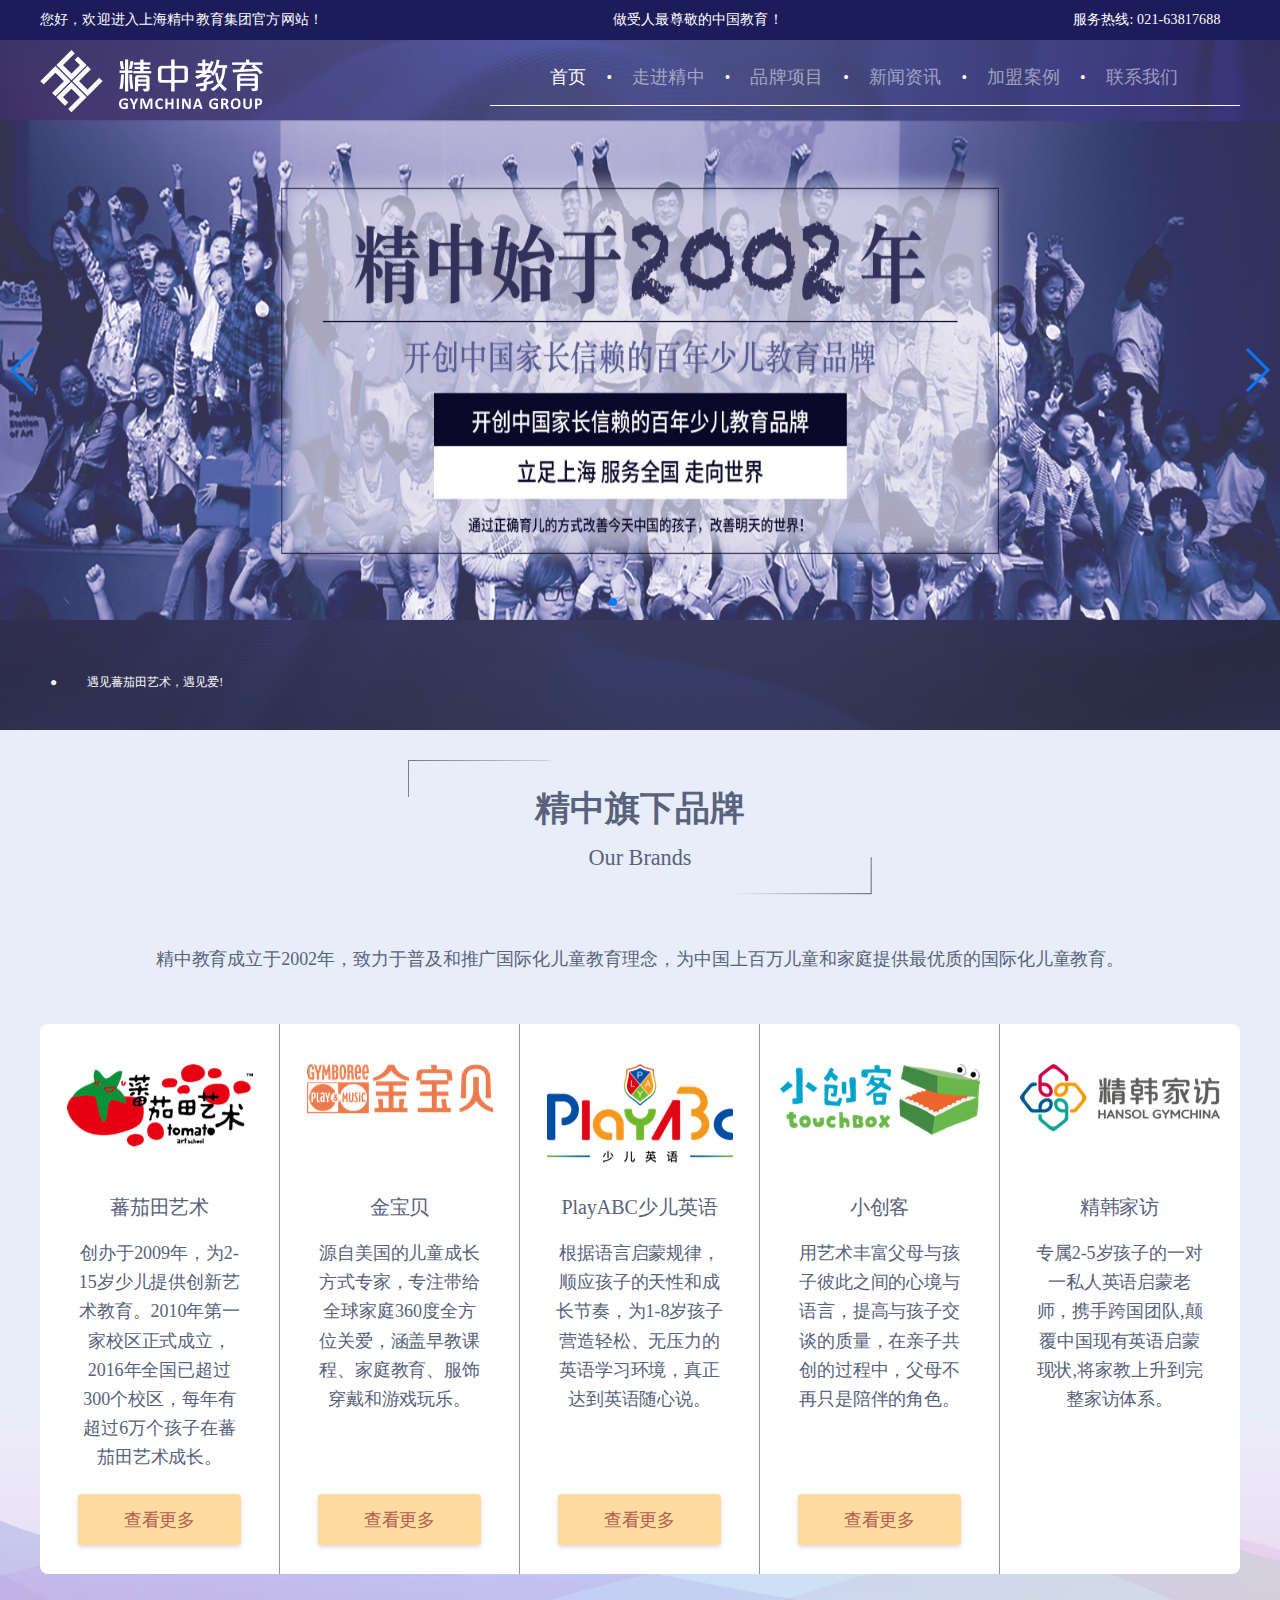
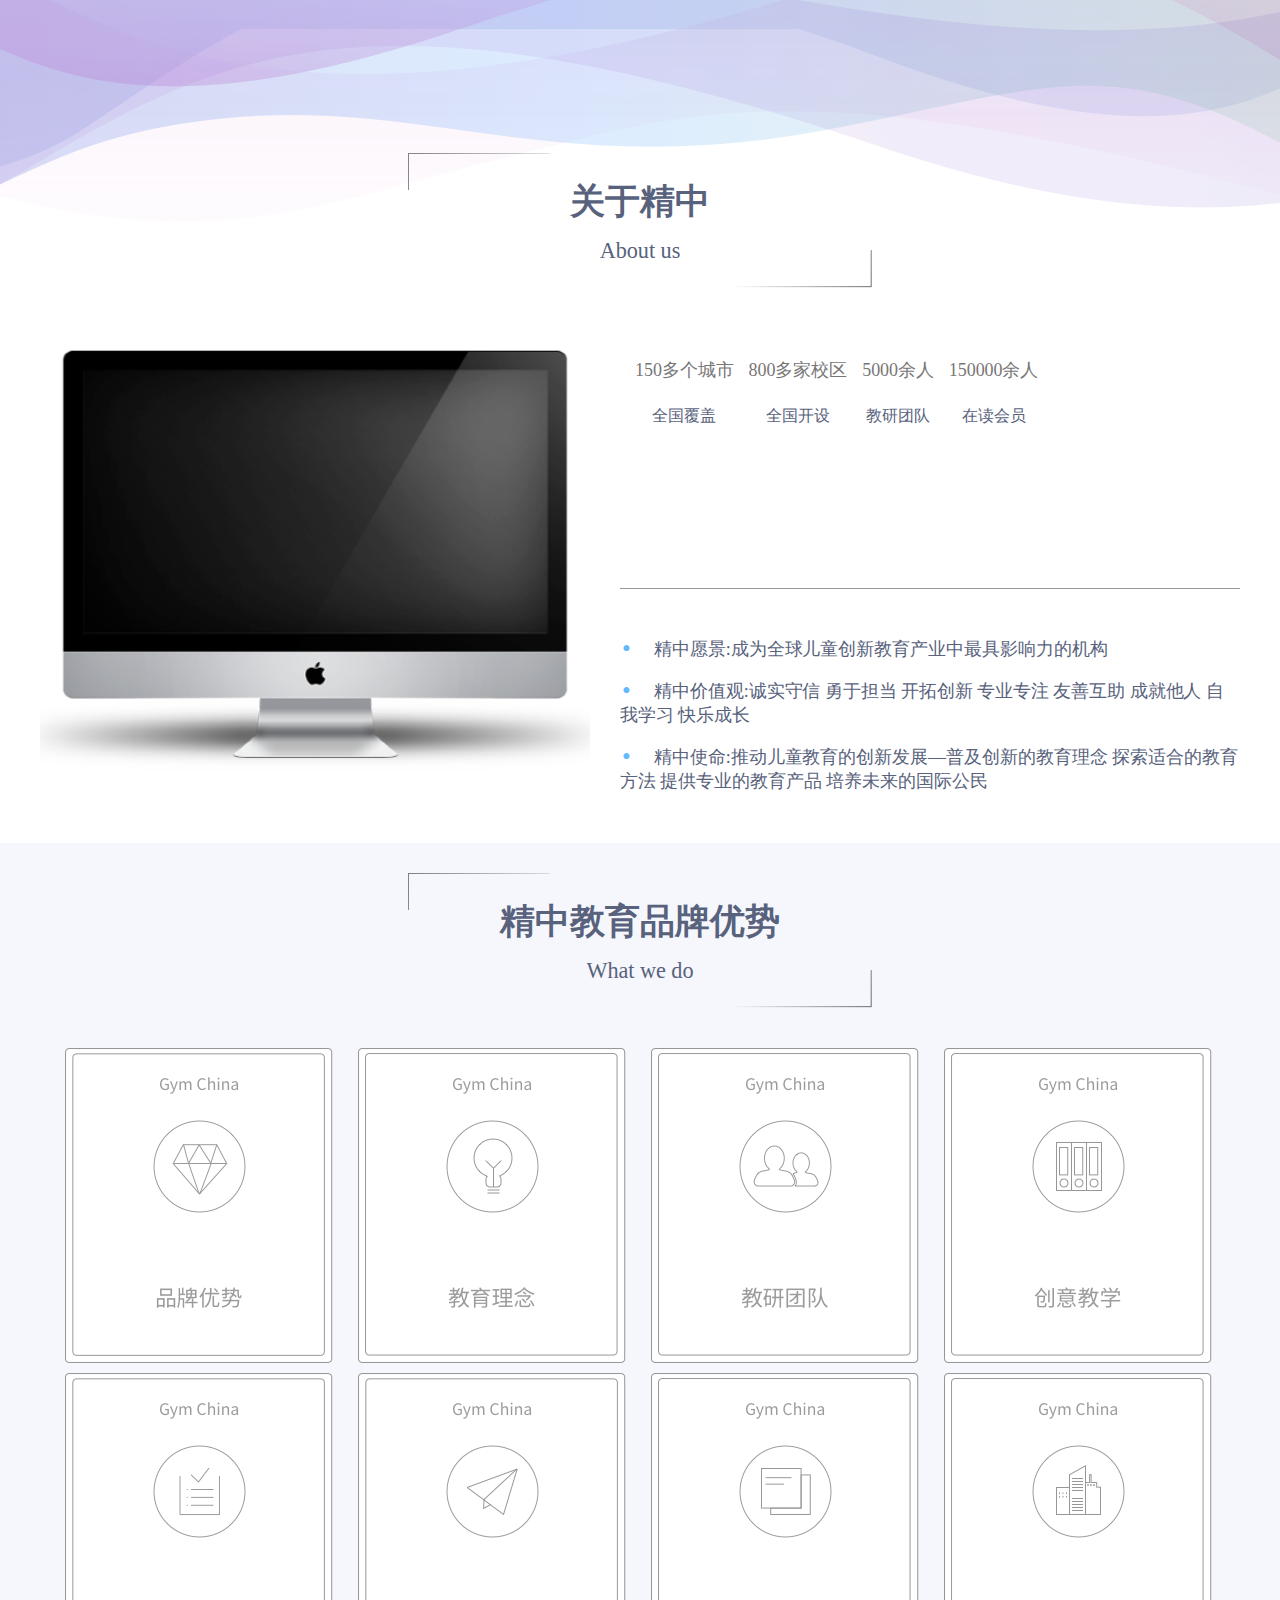
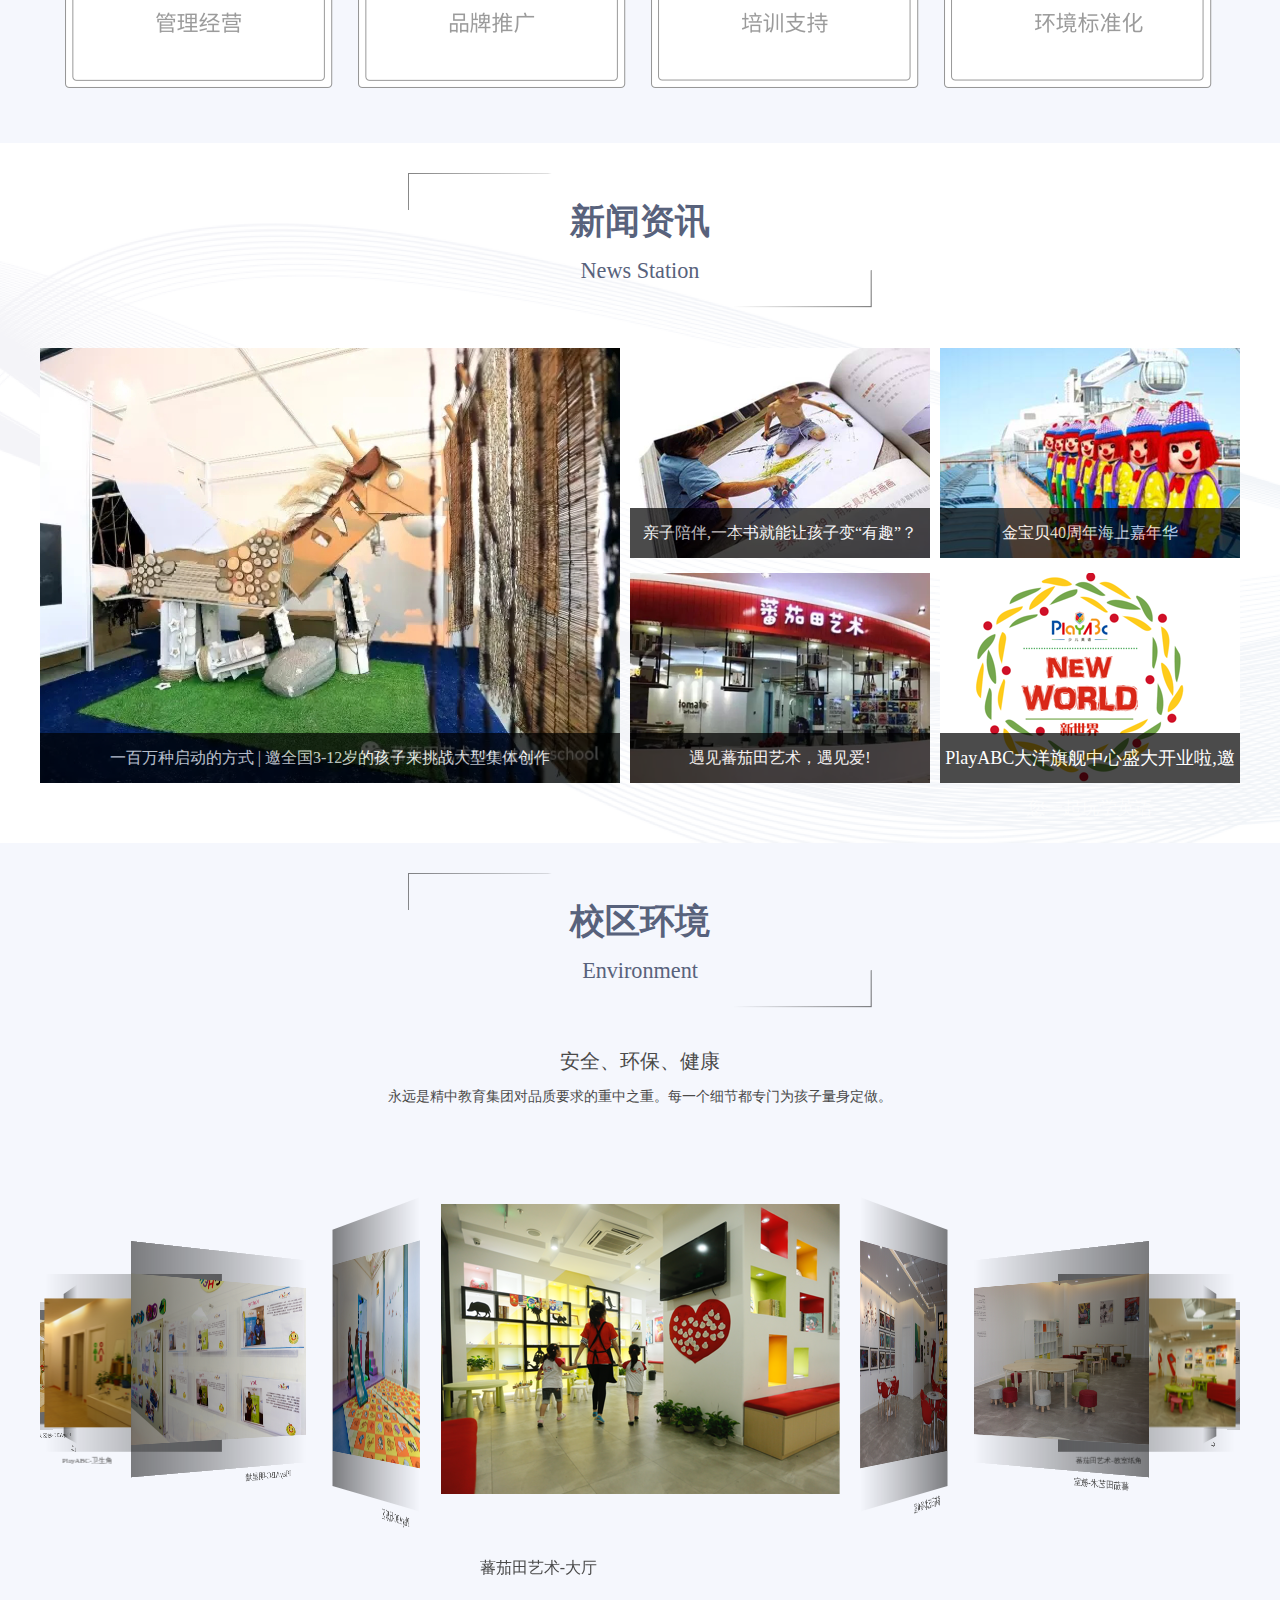
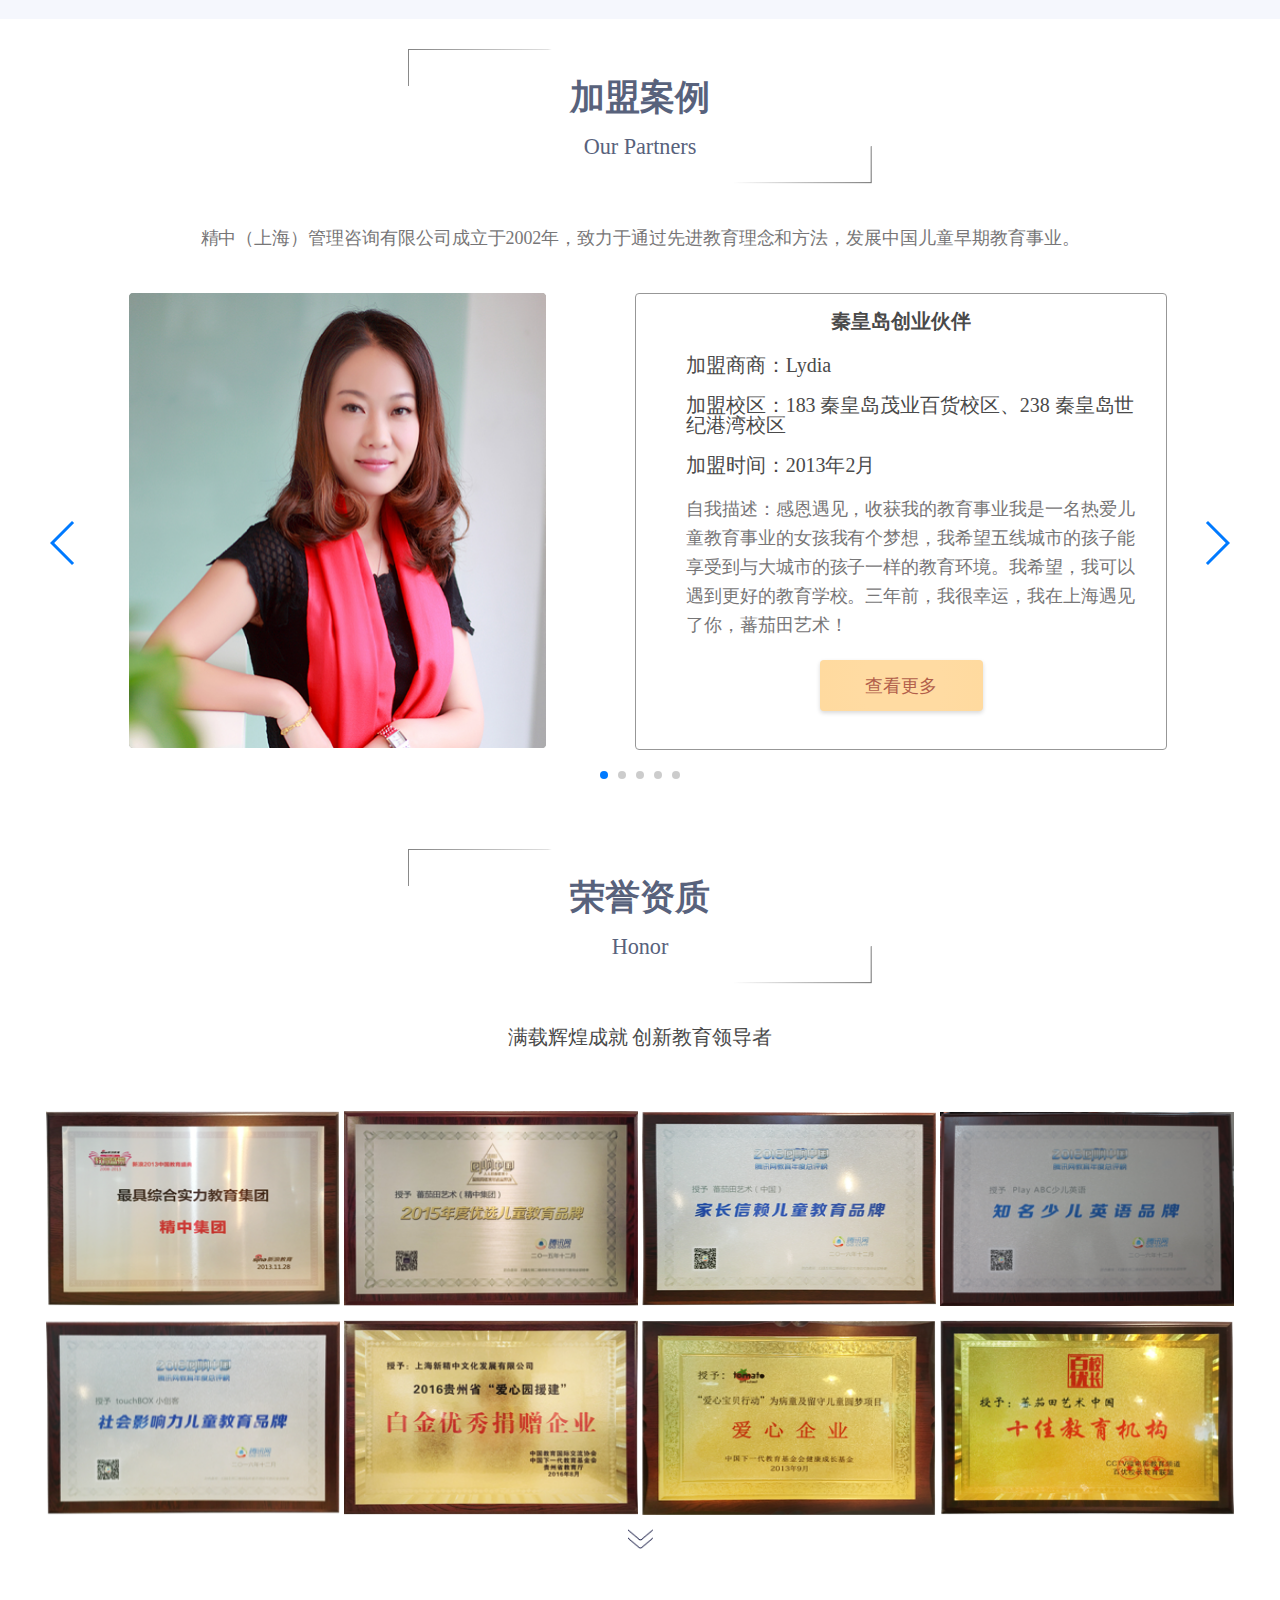
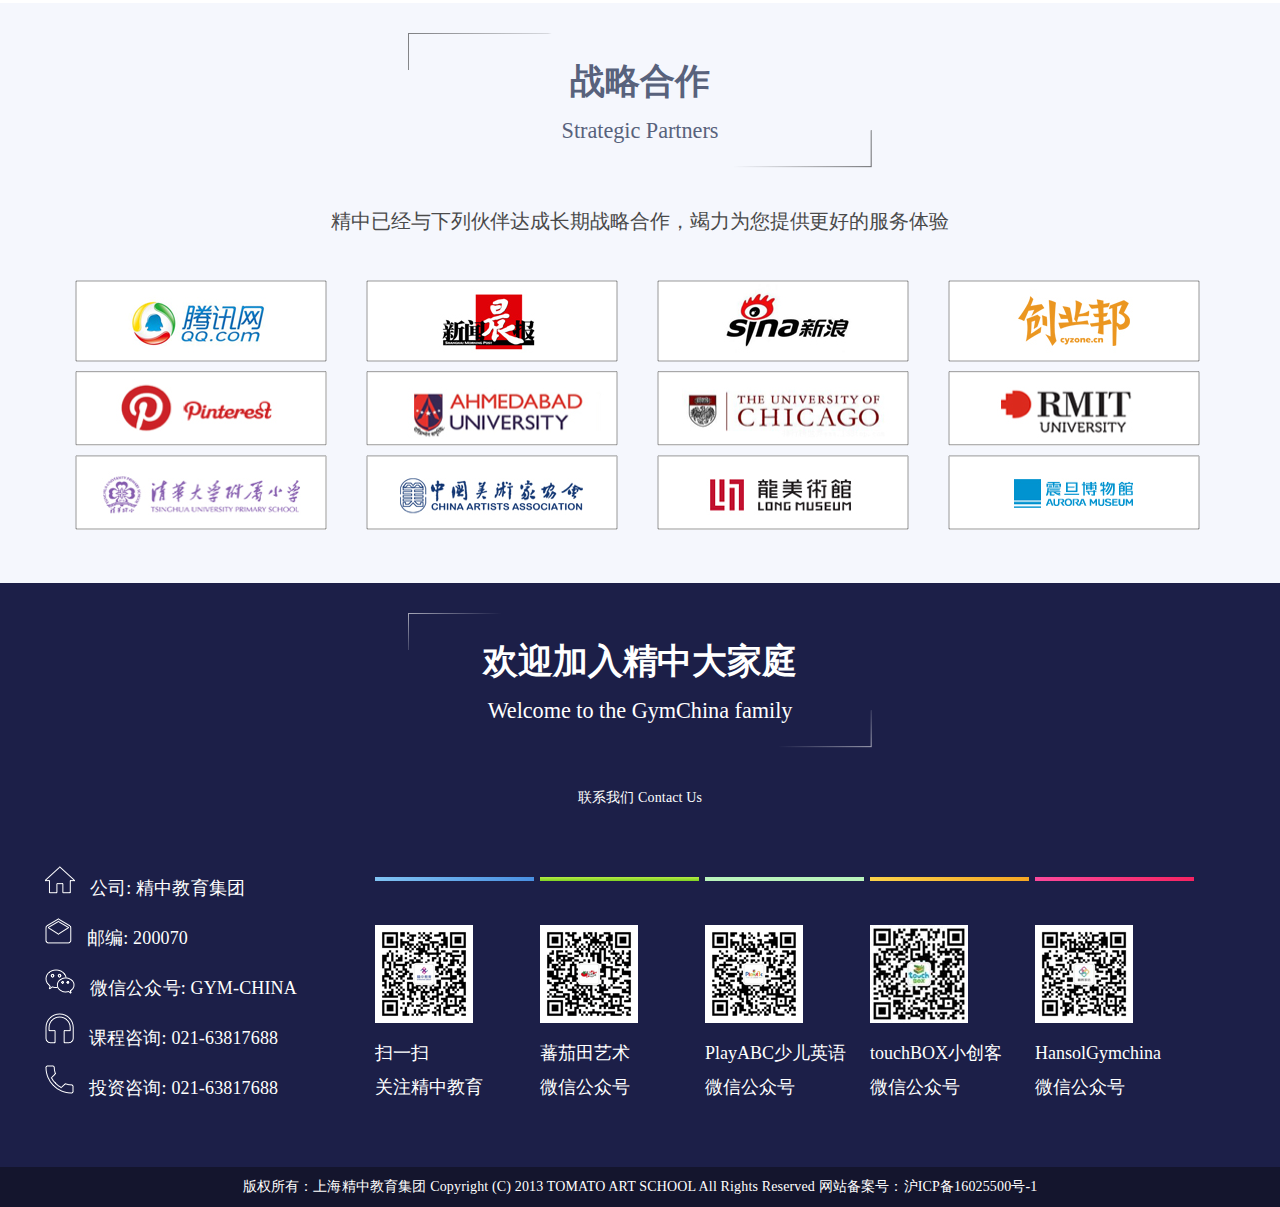
<file: index.html>
<!DOCTYPE html>
<html>
	<head>
		<title>精中集团</title>
		<link href="css/1024-1200.css" rel="stylesheet" type="text/css" media="all" />
		<link href="css/1200-1920.css" rel="stylesheet" type="text/css" media="all"/>
		<link href="css/768-1024.css" rel="stylesheet" type="text/css" media="all"/>
		<link href="css/up.css" rel="stylesheet" type="text/css" media="all"/>
		<meta name="viewport" content="width=device-width,initial-scale=1.0" />
		<meta http-equiv="Content-Type" content="text/html; charset=utf-8" />
		<meta name="viewport" content="width=device-width, initial-scale=1, maximum-scale=1, minimum-scale=1, user-scalable=no" />
		<script src="js/jquery-1.11.1.min.js"></script>
		<link rel="stylesheet" href="css/swiper.min.css">
		<script src="js/swiper.min.js"></script>        
		<script src="js/swiper.animate1.0.2.min.js"></script>
		<script src="js/main.js"></script>
		<script src="js/header.js"></script>
		<script type="text/javascript" src="//player.youku.com/jsapi"></script>
	</head>
	<body>
		<div id="pinpai1"  class="pinpai">
			<div class="pinpai-con">				 
		    		<div class="biaoti">
		    			<h1>精中旗下品牌</h1>
		    			<p>Our Brands</p>
		    		</div>
		    		<div class="content">
		    			<div class="content-top">
		    				<label>精中教育成立于2002年，致力于普及和推广国际化儿童教育理念，为中国上百万儿童和家庭提供最优质的国际化儿童教育。</label>
		    			</div>
		    			<div class="content-bot">
		    				<div class="bot1">
		    					<div class="bot-img">
		    						<img src="img/tomato.png">
		    					</div>
		    					<div class="bot-wenben">
		    						<label>蕃茄田艺术</label>
		    						<p>创办于2009年，为2-15岁少儿提供创新艺术教育。2010年第一家校区正式成立，2016年全国已超过300个校区，每年有超过6万个孩子在蕃茄田艺术成长。</p>
		    					</div>
		    					<div class="bot-btn">
		    						<a href="http://www.tomatoart.com.cn" target="_blank"><input type="button" value="查看更多" /></a>
		    						
		    					</div>
		    				</div>
		    				<div class="bot2">
		    					 	<div class="bot-img">
			    						<img src="img/gym.png">
			    					</div>
			    					<div class="bot-wenben">
			    						<label>金宝贝</label>
			    						<p>源自美国的儿童成长方式专家，专注带给全球家庭360度全方位关爱，涵盖早教课程、家庭教育、服饰穿戴和游戏玩乐。</p>
			    					</div>
			    					<div class="bot-btn">		    							
		    							<a href="http://www.gymboglobal.com.cn/" target="_blank"><input type="button" value="查看更多" /></a>
		    						</div>
		    				</div>
		    				<div class="bot3">
		    						<div class="bot-img">
			    						<img src="img/PlayABC.png">
			    					</div>
			    					<div class="bot-wenben">
			    						<label>PlayABC少儿英语</label>
			    						<p>根据语言启蒙规律，顺应孩子的天性和成长节奏，为1-8岁孩子营造轻松、无压力的英语学习环境，真正达到英语随心说。</p>
			    					</div>
			    					<div class="bot-btn">		    							
		    							<a href="http://www.playabc.com.cn/" target="_blank"><input type="button" value="查看更多" /></a>
		    						</div>
		    				</div>
		    				<div class="bot4">
		    						<div class="bot-img">
			    						<img src="img/touchBOX.png">
			    					</div>
			    					<div class="bot-wenben">
			    						<label>小创客</label>
			    						<p>用艺术丰富父母与孩子彼此之间的心境与语言，提高与孩子交谈的质量，在亲子共创的过程中，父母不再只是陪伴的角色。</p>
			    					</div>
			    					<div class="bot-btn">
		    							
		    							<a href="http://www.touchbox.com/" target="_blank"><input type="button" value="查看更多" /></a>
		    						</div>
		    				</div>
		    				<div class="bot5">
		    						<div class="bot-img">
			    						<img src="img/jinghan.png">
			    					</div>
			    					<div class="bot-wenben">
			    						<label>精韩家访</label>
			    						<p>专属2-5岁孩子的一对一私人英语启蒙老师，携手跨国团队,颠覆中国现有英语启蒙现状,将家教上升到完整家访体系。</p>
			    					</div>
			    					<div class="bot-btn">
		    							<!--
                                        	作者：804446554@qq.com
                                        	时间：2017-03-28
                                        	描述：
                                        	<input type="button" value="完善中" style="background: #D8D8D8;color: white;"/>
                                        -->
		    							
		    						</div>
		    				</div>
		    			</div>
		    		</div>
			</div>
		</div>
		<div id="guanyu1" class="guanyu">
			<div class="guanyu-con">
				 	<div class="biaoti">
		    			<h1>关于精中</h1>
		    			<p>About  us</p>
		    		</div>
		    		<div class="content">
		    			<div class="content-left">
		    				<!--
                            	作者：804446554@qq.com
                            	时间：2017-03-22
                            	描述：
                            	     <div id="youkuplayer"></div>	
                           -->                            
                       	    <iframe src='http://player.youku.com/embed/XMjY1NjIyMzgxMg==' frameborder=0 'allowfullscreen'></iframe>				
		    			</div>	
		    			<div class="content-right">
		    				<div class="right-top" >
		    					<div class="cd-top1">
		    						<img src="img/icon1.png" id="animg1"><br />
		    						<label>150多个城市</label>
		    						<p>全国覆盖</p>
		    					</div>
		    					<div class="cd-top1">
		    						<img src="img/icon2.png"  id="animg2"><br />
		    						<label>800多家校区</label>
		    						<p>全国开设</p>
		    					</div>
		    					<div class="cd-top1" >
		    						<img src="img/icon3.png" id="animg3"><br />
		    						<label>5000余人</label>
		    						<p>教研团队</p>
		    					</div>
		    					<div class="cd-top1" >
		    						<img src="img/icon4.png" id="animg4"><br />
		    						<label>150000余人</label>
		    						<p>在读会员</p>
		    					</div>
		    					
		    				</div>
		    				<div class="right-bot">
		    					<p><span>•</span>精中愿景:成为全球儿童创新教育产业中最具影响力的机构</p>
		    					<p><span>•</span>精中价值观:诚实守信 勇于担当 开拓创新 专业专注 友善互助 成就他人 自我学习 快乐成长</p>
		    					<p><span>•</span>精中使命:推动儿童教育的创新发展—普及创新的教育理念 探索适合的教育方法  提供专业的教育产品 培养未来的国际公民</p>
		    					
		    				</div>
		    			</div>
		    		</div>
		    		
			</div>
		</div>
		
		<div class="youshi">
			<div class="youshi-con">
				 	<div class="biaoti">
		    			<h1>精中教育品牌优势</h1>
		    			<p>What we do</p>
		    		</div>
		    		<div class="content">
		    			<div class="content-top">
		    				<div class="cc-div1">		    							    					
		    				</div>
		    				<div class="cc-div2">		    							    					
		    				</div>
		    				<div class="cc-div3">		    							    					
		    				</div>
		    				<div class="cc-div4">		    							    					
		    				</div>
		    			</div>
		    			<div class="content-bot">
		    				<div class="cc-div5">		    							    					
		    				</div>
		    				<div class="cc-div6">		    							    					
		    				</div>
		    				<div class="cc-div7">		    							    					
		    				</div>
		    				<div class="cc-div8">		    							    					
		    				</div>
		    			</div>
		    		</div>
			</div>
		</div>
		
		<div id="zixun1" class="zixun">
			<div class="zixun-con">
				 	<div class="biaoti">
		    			<h1>新闻资讯</h1>
		    			<p>News Station</p>
		    		</div>
		    		<div class="content">
		    			<div class="content-left">
		    				<div class="left-wenzi">
		    					<a href="http://www.chinafqt.com/archives/551.html" target="_blank">一百万种启动的方式 | 邀全国3-12岁的孩子来挑战大型集体创作</a>
		    					<p>你相信仅凭孩子，就可以搭建出15个2米左右的大型创作么？<br/>你相信这些创作的小艺术家年龄只有3-12岁么？<br/>你相信他们能在3*3平方米的空间内建造出属于自己的“梦想国度”？</p>
		    				</div>
		    				
		    			</div>
		    			<div class="content-right">
		    				<div class="right-top">
		    					<div class="top-left">
		    						<div class="left-wenzi">
				    					<a href="http://www.touchbox.com/articles/302" target="_blank">亲子陪伴,一本书就能让孩子变“有趣”？</a>
				    					<p>touchBOX小创客平台首发的《父母艺术力》一书，为你解决这个问题！从父母的陪伴中，从家庭艺术启蒙的引导中，从一个个艺术创作的小游戏里，家长们的问题迎刃而解！</p>
				    				</div>
		    					</div>
		    					<div class="top-right">
		    						<div class="right-wenzi">
				    					<a href="http://www.gymboglobal.com.cn/anniversary" target="_blank">金宝贝40周年海上嘉年华</a>
				    					<p>这一场狂欢，有人盼了40年。我，是时刻陪伴儿童成长的伙伴——金宝贝，她，是来自未来的邮轮——皇家量子号，就在金宝贝的40周年盛大庆典，这艘华丽的邮轮，被我们霸气承包了！</p>
				    				</div>
		    					</div>
		    				</div>
		    				<div class="right-bot">
		    					<div class="bot-left">
		    						<div class="left-wenzi">
				    					<a href="http://www.chinafqt.com/archives/577.html" target="_blank">遇见蕃茄田艺术，遇见爱!</a>
				    					<p>我们常说让孩子在孩子的年纪就像个孩子！这些年来，蕃茄田艺术所做的创新艺术教育已受到越来越多的人认同，这让我们很感动。</p>
				    				</div>
		    					</div>
		    					<div class="bot-right">
		    						<div class="right-wenzi">
				    					<a href="http://www.playabc.com.cn/index.php?ts=newscontent&menuid=5&nid=172" target="_blank">PlayABC大洋旗舰中心盛大开业啦,邀您一起玩学英语</a>
				    					<p>PlayABC为宝贝们准备了许多精彩的活动将为30位幸运的非会员宝贝送出专属邀请函。</p>
				    				</div>
		    					</div>
		    				</div>
		    			</div>
		    		</div>
			</div>
		</div>
		
		<div class="xiaoqu">
			<div class="xiaoqu-con">				 
				 <div class="biaoti">
		    			<h1>校区环境</h1>
		    			<p>Environment</p>
		    	 </div>
		    	 <div class="content">
		    	 	<div class="content-top">
		    	 		<label>安全、环保、健康</label>
		    	 		<p>永远是精中教育集团对品质要求的重中之重。每一个细节都专门为孩子量身定做。</p>
		    	 	</div>
		    	 	<div class="content-bot">
		    	 		 <div class="swiper-container">
					        <div class="swiper-wrapper">
					        	<!--
                                	作者：804446554@qq.com
                                	时间：2017-03-24
                                	描述：<div class="swiper-slide" style="background:url(img/xiaoqu/xiaoqu1.png) center center no-repeat;"><div class="text">PlayABC-世纪公园校区教室</div></div>
                                -->
					            
					            <div class="swiper-slide" style="background:url(img/xiaoqu/xiaoqu2.png) center center no-repeat;"><div class="text" style="">PlayABC-校区走廊</div></div>
					            <div class="swiper-slide" style="background:url(img/xiaoqu/xiaoqu3.png) center center no-repeat;"><div class="text" style="">PlayABC-校区大厅</div></div>				
					             <div class="swiper-slide" style="background:url(img/xiaoqu/xiaoqu4.png) center center no-repeat;"><div class="text" style="">PlayABC-校区走廊 </div></div>
                                <div class="swiper-slide" style="background:url(img/xiaoqu/xiaoqu6.png) center center no-repeat;"><div class="text" style="">PlayABC-卫生角</div></div>  
					            <div class="swiper-slide" style="background:url(img/xiaoqu/xiaoqu5.png) center center no-repeat;"><div class="text" style="">PlayABC-明星墙</div></div>
					            
					            <div class="swiper-slide" style="background:url(img/xiaoqu/xiaoqu7.png) center center no-repeat;"><div class="text" style="">PlayABC-玩乐区</div></div>
					            <div class="swiper-slide" style="background:url(img/xiaoqu/xiaoqu8.png) center center no-repeat;"><div class="text" style="">蕃茄田艺术-大厅</div></div>
					            <div class="swiper-slide" style="background:url(img/xiaoqu/xiaoqu9.png) center center no-repeat;"><div class="text" style="">蕃茄田艺术-等候室</div></div>
					            <div class="swiper-slide" style="background:url(img/xiaoqu/xiaoqu10.png) center center no-repeat;"><div class="text" style="">蕃茄田艺术-教室</div></div>
					            <div class="swiper-slide" style="background:url(img/xiaoqu/xiaoqu11.png) center center no-repeat;"><div class="text" style="">蕃茄田艺术-教室纸角</div></div>
					            <div class="swiper-slide" style="background:url(img/xiaoqu/xiaoqu12.png) center center no-repeat;"><div class="text" style="">蕃茄田艺术-荣誉墙</div></div>
					            <div class="swiper-slide" style="background:url(img/xiaoqu/xiaoqu13.png) center center no-repeat;"><div class="text" style="">蕃茄田艺术-洗手台</div></div>
					            <div class="swiper-slide" style="background:url(img/xiaoqu/xiaoqu14.png) center center no-repeat;"><div class="text" style="">蕃茄田艺术-走廊</div></div>
					            <div class="swiper-slide" style="background:url(img/xiaoqu/xiaoqu15.png) center center no-repeat;"><div class="text" style="">金宝贝-孩子休息床</div></div>
					            <div class="swiper-slide" style="background:url(img/xiaoqu/xiaoqu16.png) center center no-repeat;"><div class="text" style="">金宝贝-教室大厅</div></div>
					            <div class="swiper-slide" style="background:url(img/xiaoqu/xiaoqu17.png) center center no-repeat;"><div class="text" style="">金宝贝-接待前台</div></div>
					            <div class="swiper-slide" style="background:url(img/xiaoqu/xiaoqu18.png) center center no-repeat;"><div class="text" style="">金宝贝-课堂</div></div>
					            <div class="swiper-slide" style="background:url(img/xiaoqu/xiaoqu19.png) center center no-repeat;"><div class="text" style="">金宝贝-玩耍课堂</div></div>
					            <div class="swiper-slide" style="background:url(img/xiaoqu/xiaoqu20.png) center center no-repeat;"><div class="text" style="">金宝贝-洗手台近景</div></div>
					            <div class="swiper-slide" style="background:url(img/xiaoqu/xiaoqu21.png) center center no-repeat;"><div class="text" style="">金宝贝-洗手台全景</div></div>
					            <div class="swiper-slide" style="background:url(img/xiaoqu/xiaoqu22.png) center center no-repeat;"><div class="text" style="">金宝贝-走廊</div></div>
					            <div class="swiper-slide" style="background:url(img/xiaoqu/xiaoqu23.png) center center no-repeat;"><div class="text" style="">精韩家访-课堂</div></div>
					            <div class="swiper-slide" style="background:url(img/xiaoqu/xiaoqu24.png) center center no-repeat;"><div class="text" style="">精韩家访-走廊</div></div>
					        </div>
					        <!-- Add Pagination -->
					    
					    </div>
					    
		    	 	</div>
		    	 </div>
			</div>
		</div>
	
        	<div id="anli1" class="anli">
			<div class="anli-con">
				<div class="biaoti">
		    			<h1>加盟案例</h1>
		    			<p>Our Partners</p>
		    	 </div>
				<div class="content">
					<div class="con-top">
						<label>精中（上海）管理咨询有限公司成立于2002年，致力于通过先进教育理念和方法，发展中国儿童早期教育事业。</label>
					</div>
					<div class="con-bot">
						 <div class="swiper-container">
					        <div class="swiper-wrapper">
					            <div class="swiper-slide">
						            <div class="tou">
						            	<div class="tou-left">
						            		<img src="img/touzi/pic-Lydia.png"/>
						            	</div>
						            	<div class="tou-right">
						            		<h1>秦皇岛创业伙伴</h1>
						            		<div class="right-jieshao">
						            			<p>加盟商商：Lydia</p>
												<p>加盟校区：183 秦皇岛茂业百货校区、238 秦皇岛世纪港湾校区</p>
												<p>加盟时间：2013年2月</p>	
						            		</div>
						            		<div class="right-miaoshu">
						            			<label>自我描述：感恩遇见，收获我的教育事业我是一名热爱儿童教育事业的女孩我有个梦想，我希望五线城市的孩子能享受到与大城市的孩子一样的教育环境。我希望，我可以遇到更好的教育学校。三年前，我很幸运，我在上海遇见了你，蕃茄田艺术！</label>	
						            		</div>  
											
											<div class="right-btn">
												<a href="http://www.chinafqt.com/archives/113.html" target="_blank"><input type="button" value="查看更多"></a>
											</div>
						            	</div>
						            </div>
					            </div>
					     		
					     		<div class="swiper-slide">
						            <div class="tou">
						            	<div class="tou-left">
						            		<img src="img/touzi/pic-Tiger.png"/>
						            	</div>
						            	<div class="tou-right">
						            		<h1>武汉创业伙伴</h1>
						            		<div class="right-jieshao">
						            			<p>加盟商：Tiger</p>
												<p>加盟校区：195 武汉楚河汉街校区 261、武汉奥山世纪城校区</p>
												<p>加盟时间：2008年</p>	
						            		</div>
						            		<div class="right-miaoshu">
						            			<label>自我描述：跨界创业，意想不到的成就从金融行业跨足到儿童艺术教育行业，从一家学校发展到四家，这个过程让我深入地了解到艺术教育对中国的未来将会产生的影响和改变，更感受到了自己肩负的责任和使命。</label>	
						            		</div>  
											
											<div class="right-btn">
												<a href="http://www.chinafqt.com/archives/105.html" target="_blank"><input type="button" value="查看更多"></a>
											</div>
						            	</div>
						            </div>
					            </div>
					            
					            <div class="swiper-slide">
						            <div class="tou">
						            	<div class="tou-left">
						            		<img src="img/touzi/pic-Dancy.png"/>
						            	</div>
						            	<div class="tou-right">
						            		<h1>嘉兴创业伙伴</h1>
						            		<div class="right-jieshao">
						            			<p>加盟商：Dancy</p>
												<p>加盟校区：112 嘉兴南湖校区 、236 嘉兴中润校区</p>
												<p>加盟时间：2011年</p>	
						            		</div>
						            		<div class="right-miaoshu">
						            			<label>自我描述：育人先育己，我坚定不移作为第一批蕃茄田艺术的投资伙伴，加入蕃茄田艺术大家庭已有5个年头了。这5年里最大的感受是品牌的力量，总部的实力以及大家庭里伙伴的凝聚力！ 作为两个孩子的母亲，我深知教育理念对于孩子的影响力之大，接触蕃茄田艺术，更坚定了我选择这样一个品牌的正确性！</label>	
						            		</div>  
											
											<div class="right-btn">
												<a href="http://www.chinafqt.com/archives/108.html" target="_blank"><input type="button" value="查看更多"></a>
											</div>
						            	</div>
						            </div>
					            </div>
					            
					            <div class="swiper-slide">
						            <div class="tou">
						            	<div class="tou-left">
						            		<img src="img/touzi/pic-Teresa.png"/>
						            	</div>
						            	<div class="tou-right">
						            		<h1>杭州创业伙伴</h1>
						            		<div class="right-jieshao">
						            			<p>投资商：Teresa</p>
												<p>投资校区：155杭州天阳校区、186 杭州景江校区、204 杭州南都银座校区253、 杭州河滨校区267、杭州天街校区</p>
												<p>加盟时间：2013年</p>	
						            		</div>
						            		<div class="right-miaoshu">
						            			<label>自我描述：杭州蕃茄田艺术学校从2013年5月第一家学校的开业，到如今的第五家学校，虽然其中经历了诸多的艰辛、困难，不过我觉得自己非常幸运能够加入“蕃茄田艺术”的大家庭。</label>	
						            		</div>  
											
											<div class="right-btn">
												<a href="http://www.chinafqt.com/archives/106.html" target="_blank"><input type="button" value="查看更多"></a>
											</div>
						            	</div>
						            </div>
					            </div>
					            
					            <div class="swiper-slide">
						            <div class="tou">
						            	<div class="tou-left">
						            		<img src="img/touzi/pic-Andrew.png"/>
						            	</div>
						            	<div class="tou-right">
						            		<h1>汕头创业伙伴</h1>
						            		<div class="right-jieshao">
						            			<p>加盟商：Andrew</p>
												<p>加盟校区：116 汕头新城市校区、140 汕头大洋校区</p>
												<p>加盟时间：2011年6月</p>	
						            		</div>
						            		<div class="right-miaoshu">
						            			<label>自我描述：2011年，我作出了人生中一个十分重要的决定，加入蕃茄田艺术。回想第一次了解这个品牌时的场景，以及这几年每次做出重大决定前的心境，都如在昨日历历在目。就好像懵懂中有了孩子，养育时慢慢才学会如何作好父亲。</label>	
						            		</div>  
											
											<div class="right-btn">
												<a href="http://www.chinafqt.com/archives/111.html" target="_blank"><input type="button" value="查看更多"></a>
											</div>
						            	</div>
						            </div>
					            </div>
					             
					            
					        </div>
					      
					        <div class="swiper-pagination"></div>					     
					        <div class="swiper-button-next"></div>
					        <div class="swiper-button-prev"></div>
					    </div>
					</div>
				</div>
			</div>
		</div>
     
		
		
		<div class="zizhi">
			<div class="zizhi-con">
				<div class="biaoti">
		    			<h1>荣誉资质</h1>
		    			<p>Honor</p>
		    	 </div>
				<div class="content">
					<div class="content-top">
						<label>满载辉煌成就 创新教育领导者</label>
					</div>
					<div class="content-bot">
						 <img src="img/zizhi/zizhi1.png">						
						 <img src="img/zizhi/zizhi3.png">
						 <img src="img/zizhi/zizhi4.png">
						 <img src="img/zizhi/zizhi5.png">
						 <img src="img/zizhi/zizhi6.png">												 						
						 <img src="img/zizhi/zizhi12.png">
						 <img src="img/zizhi/zizhi10.png">
						 <img src="img/zizhi/zizhi15.png">
						
						 <img src="img/icon-zhankai.png" alt="展开" id="zhankai" class="zhankai" style="width: 25px;height: 20px;">
					</div>
					<div class="content-dis" >
						
						 <img src="img/zizhi/zizhi2.png">
						 <img src="img/zizhi/zizhi8.png">
						 <img src="img/zizhi/zizhi7.png">
						 <img src="img/zizhi/zizhi9.png">					
						 <img src="img/zizhi/zizhi11.png">
						 <img src="img/zizhi/zizhi13.png">
						 <img src="img/zizhi/zizhi14.png">
						<br/>
						 <img src="img/icon-shouqi.png" alt="展开" id="shouqi" class="shouqi" style="width: 25px;height: 20px;">
					</div>
				</div>
			</div>
		</div>
		
		<div id="hezuo" class="hezuo">
			<div class="hezuo-con">
				<div class="biaoti">
		    			<h1>战略合作</h1>
		    			<p>Strategic Partners</p>
		    	 </div>
				 <div class="content">
				 	 <div class="content-top">
				 	 	<label>精中已经与下列伙伴达成长期战略合作，竭力为您提供更好的服务体验</label>
				 	 </div>
				 	 <div class="content-bot">
				 	 		<img src="img/hezuo/1.png">
				 	 		<img src="img/hezuo/2.png">
				 	 		<img src="img/hezuo/3.png">
				 	 		<img src="img/hezuo/4.png">
				 	 		<img src="img/hezuo/5.png">
				 	 		<img src="img/hezuo/6.png">
				 	 		<img src="img/hezuo/7.png">
				 	 		<img src="img/hezuo/8.png">
				 	 		<img src="img/hezuo/9.png">
				 	 		<img src="img/hezuo/10.png">
				 	 		<img src="img/hezuo/11.png">
				 	 		<img src="img/hezuo/12.png">
				 	 </div>
				 </div>				
			</div>
		</div>
		
		<div id="lianxi1" class="lianxi">
				<div class="lianxi-con">
				    <div class="biaoti1">
		    			<h1>欢迎加入精中大家庭</h1>
		    			<p>Welcome to the GymChina family</p>
		    	    </div>
					<div class="content">
						<div class="content-top">
							<label>联系我们    Contact Us</label>
						</div>
						<div class="content-bot">
							<div class="bot-left">
								<ul>
									<li>
										<img src="img/lianxi/company.png"><label>公司: 精中教育集团</label>												
									</li>										
									<li><img src="img/lianxi/youbian.png"><label>邮编: 200070</label></li>
									<li><img src="img/lianxi/weixin.png"><label>微信公众号: GYM-CHINA</label></li>
									<li><img src="img/lianxi/score.png"><label>课程咨询: 021-63817688</label></li>
									<li><img src="img/lianxi/tel.png"><label>投资咨询: 021-63817688</label></li>
									
								</ul>
							</div>
							<div class="bot-right">
								<div class="rig-con">
									<img src="img/lianxi/pic-blue.png">
									<img src="img/erweima/gymchina.png" class="img">
									  <p>扫一扫</p>
									<p>关注精中教育 </p>
									
									
									
								</div>
								<div class="rig-con">
									<img src="img/lianxi/pic-green.png">
									<img src="img/erweima/tomato.png" class="img">
								    <p>蕃茄田艺术</p>
									<p>微信公众号  </p>
									
								</div>
								<div class="rig-con">
									<img src="img/lianxi/pic-light green.png" >
									<img src="img/erweima/PlayABC.png" class="img">
									<p>PlayABC少儿英语</p>
									<p>微信公众号  </p>
								</div>
								<div class="rig-con">
									<img src="img/lianxi/pic-orange.png">
									<img src="img/erweima/touchbox.png" class="img">
									<p>touchBOX小创客</p>
									<p>微信公众号  </p>
									
								</div>
								<div class="rig-con">
									<img src="img/lianxi/pic-pink.png">
									<img src="img/erweima/jinghan.png" class="img">
									<p>HansolGymchina</p>
									<p>微信公众号  </p>
								</div>
							</div>
						</div>
					</div>
				</div>
		</div>	
		
		
		<div id="scrollTop" >
		    <div class="level-2"></div>
		    <div class="level-3"></div>
		</div>
	</body>
    <script src="js/footer.js"></script>
			
	<script type="text/javascript">
		   var swiper1 = new Swiper('.content-bot .swiper-container', {
		        pagination: '.content-bot .swiper-pagination',
		        effect: 'coverflow',
		        grabCursor: true,
		        initialSlide :6,
		        centeredSlides: true,
		        autoplay:2000,			        
		        slidesPerView: 'auto',
		        coverflow: {
		            rotate: 60,
		            stretch: 10,
		            depth: 250,
		            modifier: 2,
		            slideShadows : true
		        }
		    });
		    
		    var swiper2 = new Swiper('.con-bot .swiper-container', {
		        pagination: '.con-bot .swiper-pagination',
		        effect: 'effect',	
		        autoplay:2000,	
		        loop:true,
		        nextButton: '.swiper-button-next', 
	            prevButton: '.swiper-button-prev',        
		    });
			
		player = new YKU.Player('youkuplayer',{
			styleid: '0',
			client_id: 'f685fd5a84744af9',
			vid: 'XMjY1NjIyMzgxMg',
			newPlayer: true
		});
		
		$(document).ready(function(){		
					
		    $("#zhankai").click(function(){
		    	$(".content-dis").show("slow");
		    	$("#zhankai").hide();
		    })
		    $("#shouqi").click(function(){
		    	$(".content-dis").hide("slow");
		    	$("#zhankai").show();
		    })
		    
			$("#guanyu").click(function(){
				$("html,body").animate({scrollTop:$("#guanyu1").offset().top},500);
				
			})
			$("#pinpai").click(function(){						
				$("html,body").animate({scrollTop:$("#pinpai1").offset().top},300);				
			})
			$("#zixun").click(function(){
			
				$("html,body").animate({scrollTop:$("#zixun1").offset().top},1000);
				
			})
			$("#anli").click(function(){
			
				$("html,body").animate({scrollTop:$("#anli1").offset().top},1300);
				
			})
			$("#lianxi").click(function(){
		
				$("html,body").animate({scrollTop:$("#lianxi1").offset().top},1600);
				
			})
			
			$("#guanyus").click(function(){
				$("html,body").animate({scrollTop:$("#guanyu1").offset().top},500);
				
			})
			$("#pinpais").click(function(){						
				$("html,body").animate({scrollTop:$("#pinpai1").offset().top},300);				
			})
			$("#zixuns").click(function(){
			
				$("html,body").animate({scrollTop:$("#zixun1").offset().top},1000);
				
			})
			$("#anlis").click(function(){
			
				$("html,body").animate({scrollTop:$("#anli1").offset().top},1300);
				
			})
			$("#lianxis").click(function(){
		
				$("html,body").animate({scrollTop:$("#lianxi1").offset().top},1600);
				
			})
			
		})
	</script>
</html>
</file>
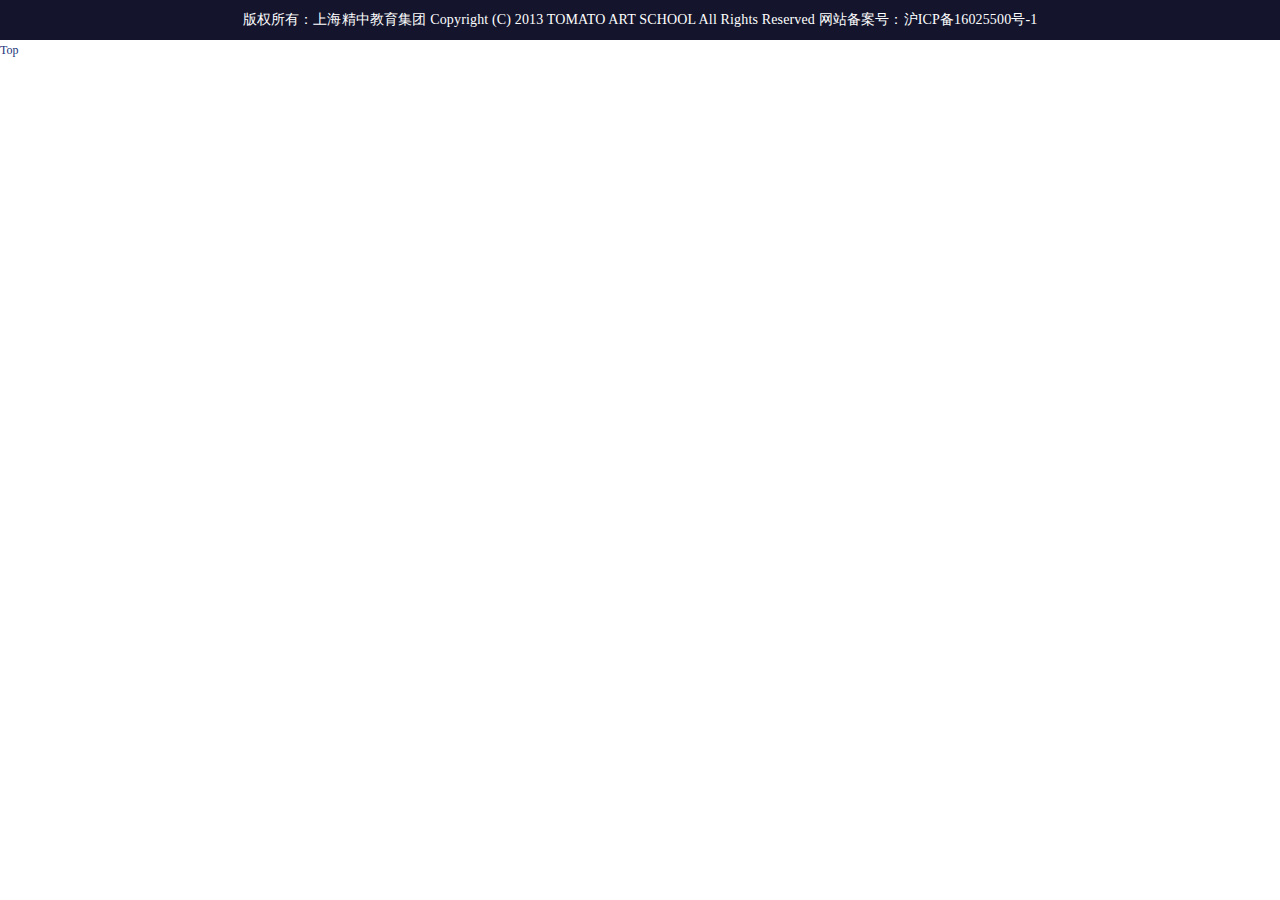
<file: footer.html>
<!DOCTYPE html>
<html>
	<head>
			<title>精中集团</title>
			<link href="css/1024-1200.css" rel="stylesheet" type="text/css" media="all" />
			<link href="css/1200-1920.css" rel="stylesheet" type="text/css"/>
			<meta name="viewport" content="width=device-width,initial-scale=1.0" />
			<meta http-equiv="Content-Type" content="text/html; charset=utf-8" />
			<script src="js/jquery-1.11.1.min.js"></script>
			<link rel="stylesheet" href="css/swiper.min.css">
			<script src="js/swiper.min.js"></script>        
			<script src="js/swiper.animate1.0.2.min.js"></script>
			<script src="js/main.js"></script>
	</head>
	<body>
		<div class="footer">
			<div class="footer-con">			
				<label>版权所有：上海精中教育集团  Copyright (C) 2013 TOMATO ART SCHOOL All Rights Reserved    网站备案号：沪ICP备16025500号-1</label>			
			</div>			
		</div>
		<!--
        	作者：804446554@qq.com
        	时间：2017-03-22
        	描述：
        	<a href="#0" class="cd-top">Top</a>
        -->
		
		<a href="#0" class="cd-top">Top</a>
	</body>
</html>
</file>
<file: css/1024-1200.css>
body{
	margin:0 ;	
	padding:0;	
	font-family: "STHeitiSC-Light";
	font-size:100%;
}
p{
	font-family: STHeitiSC-Light;
	font-size: 14px;
	color: #4A4A4A;
	letter-spacing: 0px;
	line-height: 16px;
}
label{
	font-family: STHeitiSC-Light;
	font-size: 14px;
	color: #FFFFFF;
	letter-spacing: 0.15px;
}
h1{
	font-family: STHeitiSC-Light;
	font-size: 16px;
	color: #4A4A4A;
	letter-spacing: 0px;	
}
a{
	text-decoration:none;
	font-family: STHeitiSC-Light;font-size: 12px;color: #213479;
}
hr{
	background: #FFFFFF;
}
input{cursor: pointer;}
/**
 * @media screen and (min-width:1024px) and (max-width:1199px){
 */
@media screen and (min-width:1024px) and (max-width:1199px){
		
	.header{width: 100%;height: auto;float: left;}
	.header .header-top{background-color:#1C1C5B;width: 100%;height: 40px;}
	.header .header-top .con{width: 1024px;margin: 0 auto;height: 40px;}
	.header .header-top .con label{float: left;line-height: 40px;}
	.header .header-top .con .label1{margin-left: 205px;}
	.header .header-bot{width: 100%;float: left;height: 690px;background-color: #6495ED;background: url(../img/header.png) center center !important;}
	.header .header-bot .con{width: 1024px;margin: 0 auto;height: 80px;}
	.header .header-bot .con .logo{width: 350px;float: left;height: 80px;line-height: 80px;}
	.header .header-bot .con .logo img{margin-top: 10px;}
	.header .header-bot .con .menu{width: 670px;float: left;height: 80px;}
	.header .header-bot .con .menu ul{height: 40px;border-bottom: 1px solid #ffffff;margin-top: 25px;list-style-type: none;}
	.header .header-bot .con .menu ul li{float: left;margin-left: 20px;}
	.header .header-bot .con .menu ul li a{font-family: STHeitiSC-Light;font-size: 16px;color: rgba(255,255,255,0.50);letter-spacing: 0.19px;}	
	.header .header-bot .con .menu ul li span{color: white;margin-left: 20px;}
	.header .header-bot .con .menu ul li a:hover{color: white;cursor: pointer;}	
	.header .header-bot .banner{width: 100%;margin: 0 auto;height: auto;}
	.header .header-bot .banner .swiper-container{}
	.header .header-bot .banner .swiper-container .swiper-wrapper{height: 500px;}
	.header .header-bot .wenben{width: 1024px;margin: 0 auto;height: 100px;margin-top: 50px;}
	
	#shangfan{font-size: 12px; line-height:24px; height:24px; width:1024px;overflow:hidden;}
	#shangfan ul{margin: 0px 10px;padding: 0px;list-style-type: none;}
	#shangfan ul li{overflow:hidden;text-overflow:ellipsis;white-space: nowrap;margin:0;padding: 0px;}
	#shangfan ul li a{ color: #FFFFFF;}
	
	 /**
     * 隐藏导航
     */
     .yin-dao{width: 100%;float: left;position: fixed;z-index: 10px;top:0px;left: 0px;opacity: 0.75;filter: alpha(opacity=75);z-index: 55; box-shadow: 0px 0px 10px gray;background-color:#1C1C5B;display: none;}
     .yin-dao .yin-con{width: 1024px;margin: 0 auto;height: 80px;}
	 .yin-dao .yin-con .yin-logo{width: 350px;float: left;height: 80px;line-height: 80px;}
	 .yin-dao .yin-con .yin-logo img{margin-top: 10px;}
	 .yin-dao .yin-con .yin-menu{width: 670px;float: left;height: 80px;}
	 .yin-dao .yin-con .yin-menu ul{height: 40px;border-bottom: 1px solid #ffffff;margin-top: 25px;list-style-type: none;}
	 .yin-dao .yin-con .yin-menu ul li{float: left;margin-left: 20px;}
	 .yin-dao .yin-con .yin-menu ul li a{font-family: STHeitiSC-Light;font-size: 16px;color: rgba(255,255,255,0.50);letter-spacing: 0.19px;}	
	 .yin-dao .yin-con .yin-menu ul li span{color: white;margin-left: 20px;}
	 .yin-dao .yin-con .yin-menu ul li a:hover{color: white;cursor: pointer;}	
	
	
	#pinpai{}
	.pinpai{width: 100%;height: 1173px;float: left;background: url(../img/pinpai-background.png) center center !important;}
	.pinpai .pinpai-con{width: 1024px;height: 900px;margin: 0 auto;}
	.pinpai .pinpai-con .content{margin-top: 50px;}
	.pinpai .pinpai-con .content-top{width: 924px;margin: 0 auto;text-align: center;}
	.pinpai .pinpai-con .content-top label{font-family: NotoSansCJKsc-Light;font-size: 18px;color: #58627C;letter-spacing: -0.06px;line-height: 29.12px;}
	.pinpai .pinpai-con .content-bot{height: 550px;margin-top: 50px;border-radius: 8px;background-color: #ffffff;}
	.pinpai .pinpai-con .content-bot .bot1{width: 204px;height: 550px;border-top-left-radius: 8px;border-bottom-left-radius: 8px;text-align: center;border-right: 1px solid #979797;float: left;}
	.pinpai .pinpai-con .content-bot .bot2{width: 204px;height: 550px;float: left;border-right: 1px solid #979797;text-align: center;}
	.pinpai .pinpai-con .content-bot .bot3{width: 204px;height: 550px;float: left;border-right: 1px solid #979797;text-align: center;}
	.pinpai .pinpai-con .content-bot .bot4{width: 204px;height: 550px;float: left;border-right: 1px solid #979797;text-align: center;}
	.pinpai .pinpai-con .content-bot .bot5{width: 204px;height: 550px;border-top-right-radius: 8px;border-bottom-right-radius: 8px;float: left;text-align: center;}	
	.pinpai .pinpai-con .content-bot .bot-img{margin-top: 30px;height: 120px;}
	.pinpai .pinpai-con .content-bot .bot-img img{padding: 10px;width: 80%;}
	.pinpai .pinpai-con .content-bot .bot-img img:hover{animation: swing 0.6s;}	
	.pinpai .pinpai-con .content-bot .bot-wenben{width: 170px;margin: 0 auto;margin-top: 20px;height: 300px;}
	.pinpai .pinpai-con .content-bot .bot-wenben label{font-family: NotoSansCJKsc-Light;font-size: 20px;color: #58627C;letter-spacing: -0.06px;}
	.pinpai .pinpai-con .content-bot .bot-wenben p{font-family: NotoSansCJKsc-Light;font-size: 18px;color: #58627C;letter-spacing: -0.06px;line-height: 29.12px}
	.pinpai .pinpai-con .content-bot .bot-btn{width: 204px;height: 50px;}
	.pinpai .pinpai-con .content-bot .bot-btn input{width: 153px;height: 41px;border: 0px;background-image: radial-gradient(50% 150%, #FFDBA2 50%, #FFDA9F 100%);box-shadow: 0px 2px 4px 0px #D8D8D8;border-radius: 4px; font-family: NotoSansCJKsc-Regular;font-size: 18px;color: #B25F4B;letter-spacing: -0.06px;}
	.pinpai .pinpai-con .content-bot .bot-btn input:hover{background-image: radial-gradient(50% 150%, #FFD081 50%, #FFC165 100%);box-shadow: 0px 2px 4px 0px #D8D8D8;border-radius: 4px;}
	
		
	
	.guanyu{width: 100%;height: 540px;float: left;}
	.guanyu .guanyu-con{width: 1024px;height: 500px;margin: auto;margin-top: -180px;}
	.guanyu .guanyu-con .content{width: 1024px;float: left;margin-top: 50px;}
	.guanyu .guanyu-con .content .content-left{float: left;width: 450px;background: url(../img/computer.png) center center no-repeat ;height: 445px;background-size: 100%;}
	.guanyu .guanyu-con .content .content-left iframe{height:240px;width:410px;margin-top: 55px;margin-left: 20px;}
	.guanyu .guanyu-con .content .content-left div{height:240px;width:410px;margin-top: 55px;margin-left: 20px;}
	.guanyu .guanyu-con .content .content-left img{}
	.guanyu .guanyu-con .content .content-right{float: left;width: 550px;height: 500px;}
	.guanyu .guanyu-con .content .content-right .right-top{border-bottom: 1px solid #979797;height: 200px;float: left;width: 550px;margin-top: 50px;}
	.guanyu .guanyu-con .content .content-right .right-top img{display: none;width: 80%;}
	.guanyu .guanyu-con .content .content-right .right-top .cd-top1{float: left;text-align: center;margin-left: 15px;}
	.guanyu .guanyu-con .content .content-right .right-top .cd-top1 label{font-family: NotoSansCJKsc-Medium;font-size: 16px;color: #777677;letter-spacing: -0.06px;line-height: 29.12px;}
	.guanyu .guanyu-con .content .content-right .right-top .cd-top1 p{font-family: NotoSansCJKsc-Light;font-size: 14px;color: #58627C;letter-spacing: -0.06px;line-height: 29.92px;}
	.guanyu .guanyu-con .content .content-right .right-bot{width: 550px;margin-top: 40px;float: left;margin-top: 30px;}
	.guanyu .guanyu-con .content .content-right .right-bot span{color: #63B8FF;font-size: 22px;margin-bottom: -18px;display: block;margin-right: 20px;width: 12px;float:left;display: block;}
	.guanyu .guanyu-con .content .content-right .right-bot p{font-family: NotoSansCJKsc-Light;font-size: 16px;color: #58627C;letter-spacing: -0.06px;line-height:24.11px;text-indent: 2px;}
	
	.youshi{width: 100%;height: 900px;margin: 0 auto;float: left;background: #F5F7FD;}
	.youshi .youshi-con{width: 1024px;height: 900px;margin: auto;}
	.youshi .youshi-con .content{margin-top: 40px;float: left;}
	.youshi .youshi-con .content .content-top{height: auto;float: left;width: 1024px;}
	.youshi .youshi-con .content .content-top .cc-div1{background: url(../img/youshi1.png) center center no-repeat;width: 230px;height: 315px;text-align: center;float: left;margin-left: 15px;background-size: 95%;}
	.youshi .youshi-con .content .content-top .cc-div1:hover{animation: qiehuan1 1s;animation-fill-mode:forwards;-webkit-transform-style:preserve-3d;}	
	@keyframes qiehuan1{
		0%{-webkit-transform:rotateY(180deg);}
	
		100%{background: url(../img/youshis1.png) center center no-repeat;-webkit-transform:rotateY(0deg); background-size: 95%;}
	}
	.youshi .youshi-con .content .content-top .cc-div2{background: url(../img/youshi2.png) center center no-repeat;width: 230px;height: 315px;text-align: center;float: left;margin-left: 25px;background-size: 95%;}
	.youshi .youshi-con .content .content-top .cc-div2:hover{animation: qiehuan1 1s;animation-fill-mode:forwards;-webkit-transform-style:preserve-3d;}
	@keyframes qiehuan2{
		0%{-webkit-transform:rotateY(180deg);}
	
		100%{background: url(../img/youshis2.png) center center no-repeat;-webkit-transform:rotateY(0deg); background-size: 95%;}
	}
	.youshi .youshi-con .content .content-top .cc-div3{background: url(../img/youshi3.png) center center no-repeat;width: 230px;height: 315px;text-align: center;float: left;margin-left: 25px;background-size: 95%;}
	.youshi .youshi-con .content .content-top .cc-div3:hover{animation: qiehuan3 1s;animation-fill-mode:forwards;-webkit-transform-style:preserve-3d;}
	@keyframes qiehuan3{
		0%{-webkit-transform:rotateY(180deg);}
	
		100%{background: url(../img/youshis3.png) center center no-repeat;-webkit-transform:rotateY(0deg); background-size: 95%;}
	}
	.youshi .youshi-con .content .content-top .cc-div4{background: url(../img/youshi4.png) center center no-repeat;width: 230px;height: 315px;text-align: center;float: left;margin-left: 25px;background-size: 95%;}
	.youshi .youshi-con .content .content-top .cc-div4:hover{animation: qiehuan4 1s;animation-fill-mode:forwards;-webkit-transform-style:preserve-3d;}
	@keyframes qiehuan4{
		0%{-webkit-transform:rotateY(180deg);}
	
		100%{background: url(../img/youshis4.png) center center no-repeat;-webkit-transform:rotateY(0deg); background-size: 95%;}
	}	
	.youshi .youshi-con .content .content-bot{margin-top: 10px;height: auto;float: left;width: 1024px;}
	.youshi .youshi-con .content .content-bot .cc-div5{background: url(../img/youshi5.png) center center no-repeat;width: 230px;height: 315px;text-align: center;float: left;margin-left: 15px;background-size: 95%;}
	.youshi .youshi-con .content .content-bot .cc-div5:hover{animation: qiehuan5 1s;animation-fill-mode:forwards;-webkit-transform-style:preserve-3d;}
	@keyframes qiehuan5{
		0%{-webkit-transform:rotateY(180deg);}
	
		100%{background: url(../img/youshis5.png) center center no-repeat;-webkit-transform:rotateY(0deg); background-size: 95%;}
	}	
	.youshi .youshi-con .content .content-bot .cc-div6{background: url(../img/youshi6.png) center center no-repeat;width: 230px;height: 315px;text-align: center;float: left;margin-left: 25px;background-size: 95%;}
	.youshi .youshi-con .content .content-bot .cc-div6:hover{animation: qiehuan6 1s;animation-fill-mode:forwards;-webkit-transform-style:preserve-3d;}
	@keyframes qiehuan6{
		0%{-webkit-transform:rotateY(180deg);}
	
		100%{background: url(../img/youshis6.png) center center no-repeat;-webkit-transform:rotateY(0deg); background-size: 95%;}
	}	
	.youshi .youshi-con .content .content-bot .cc-div7{background: url(../img/youshi7.png) center center no-repeat;width: 230px;height: 315px;text-align: center;float: left;margin-left: 25px;background-size: 95%;}
	.youshi .youshi-con .content .content-bot .cc-div7:hover{animation: qiehuan7 1s;animation-fill-mode:forwards;-webkit-transform-style:preserve-3d;}
	@keyframes qiehuan7{
		0%{-webkit-transform:rotateY(180deg);}
	
		100%{background: url(../img/youshis7.png) center center no-repeat;-webkit-transform:rotateY(0deg); background-size: 95%;}
	}	
	.youshi .youshi-con .content .content-bot .cc-div8{background: url(../img/youshi8.png) center center no-repeat;width: 230px;height: 315px;text-align: center;float: left;margin-left: 25px;background-size: 95%;}
	.youshi .youshi-con .content .content-bot .cc-div8:hover{animation: qiehuan8 1s;animation-fill-mode:forwards;-webkit-transform-style:preserve-3d;}
	@keyframes qiehuan8{
		0%{-webkit-transform:rotateY(180deg);}
	
		100%{background: url(../img/youshis8.png) center center no-repeat;-webkit-transform:rotateY(0deg); background-size: 80%;}
	}	
		
	.zixun{width: 100%;height: auto;margin: 0 auto;float: left;background: url(../img/xinwenbg.png) center center no-repeat;}
	.zixun .zixun-con{width: 1024px;height: auto;margin: 0 auto;}
	.zixun .zixun-con .content{width: 1024px;height: 500px;margin-top: 40px;}
	.zixun .zixun-con .content .content-left{width: 480px;float: left;height: 435px;background: url(../img/zixun1.png);position:relative;}
	.zixun .zixun-con .content .content-left .left-wenzi{width: 480px;height: 50px;background: black;opacity:0.7;position:absolute;z-index: 10px;text-align: center;bottom:0px;}
	.zixun .zixun-con .content .content-left .left-wenzi a{font-family: NotoSansCJKsc-Regular;font-size: 16px;color: #FFFFFF;line-height: 50px;}
	.zixun .zixun-con .content .content-left .left-wenzi p{font-family: NotoSansCJKsc-Regular;font-size: 16px;color: #FFFFFF;letter-spacing: -0.02px;line-height: 22.62px;display: none;width: 400px;margin-left: 30px;}
	.zixun .zixun-con .content .content-left:hover>.left-wenzi{animation: change1 1.5s;animation-fill-mode:forwards;}
	.zixun .zixun-con .content .content-left:hover> .left-wenzi p{display: block;}
	@keyframes change1{
        20% {width: 480px;height: 50px;}
        100% {width: 480px;height: 435px;}
    }

	.zixun .zixun-con .content .content-right{width: 544px;float: left;height: 435px;}
	.zixun .zixun-con .content .content-right .right-top{float: left;width: 544px;}
	.zixun .zixun-con .content .content-right .right-top .top-left{width:257px;height:210px;background: url(../img/zixun2.png);float: left;margin-left: 10px;position:relative;}
	.zixun .zixun-con .content .content-right .right-top .top-left .left-wenzi{width: 257px;height: 50px;background: black;opacity:0.7;position:absolute;z-index: 10px;text-align: center;bottom:0px;}
	.zixun .zixun-con .content .content-right .right-top .top-left .left-wenzi a{font-family: NotoSansCJKsc-Regular;font-size: 14px;color: #FFFFFF;line-height: 50px;}
	.zixun .zixun-con .content .content-right .right-top .top-left .left-wenzi p{font-family: NotoSansCJKsc-Regular;font-size: 12px;color: #FFFFFF;letter-spacing: -0.02px;line-height: 22.62px;display: none;width: 257px;}
	.zixun .zixun-con .content .content-right .right-top .top-left:hover>.left-wenzi{animation: change2 1.5s;animation-fill-mode:forwards;}
	.zixun .zixun-con .content .content-right .right-top .top-left:hover>.left-wenzi p{display: block;}
    @keyframes change2{
        20% {width: 257px;height: 50px;}
        100% {width: 257px;height: 210px;}
    }
	.zixun .zixun-con .content .content-right .right-top .top-left  .left-wenzi a{font-family: NotoSansCJKsc-Regular;font-size: 16px;color: #FFFFFF;line-height: 50px;}
	.zixun .zixun-con .content .content-right .right-top .top-right{width:257px;height:210px;background: url(../img/zixun3.png);float: left;margin-left: 10px;position:relative;}
	.zixun .zixun-con .content .content-right .right-top .top-right:Hover>.right-wenzi{animation: change3 1.5s;animation-fill-mode:forwards;}
	.zixun .zixun-con .content .content-right .right-top .top-right:Hover>.right-wenzi p{display: block;}
	 @keyframes change3{
        20% {width: 257px;height: 50px;}
        100% {width: 257px;height: 210px;}
    }
	.zixun .zixun-con .content .content-right .right-top .top-right .right-wenzi{width: 257px;height: 50px;background: black;opacity:0.7;position:absolute;z-index: 10px;text-align: center;bottom:0px;}
	.zixun .zixun-con .content .content-right .right-top .top-right .right-wenzi a{font-family: NotoSansCJKsc-Regular;font-size: 16px;color: #FFFFFF;line-height: 50px;}
	.zixun .zixun-con .content .content-right .right-top .top-right .right-wenzi p{font-family: NotoSansCJKsc-Regular;font-size: 12px;color: #FFFFFF;letter-spacing: -0.02px;line-height: 22.62px;display: none;width: 257px;}
	.zixun .zixun-con .content .content-right .right-bot{margin-top: 15px;float: left;}
	.zixun .zixun-con .content .content-right .right-bot .bot-left{width:257px;height:210px;background: url(../img/zixun4.png);float: left;margin-left: 10px;position:relative;}
	.zixun .zixun-con .content .content-right .right-bot .bot-left:Hover>.left-wenzi{animation: change4 1.5s;animation-fill-mode:forwards;}
	.zixun .zixun-con .content .content-right .right-bot .bot-left:Hover>.left-wenzi p{display: block;}
		 @keyframes change4{
        20% {width: 257px;height: 50px;}
        100% {width: 257px;height: 210px;}
    }
	.zixun .zixun-con .content .content-right .right-bot .bot-left .left-wenzi{width: 257px;height: 50px;background: black;opacity:0.7;position:absolute;z-index: 10px;text-align: center;bottom:0px;}
	.zixun .zixun-con .content .content-right .right-bot .bot-left .left-wenzi a{font-family: NotoSansCJKsc-Regular;font-size: 16px;color: #FFFFFF;line-height: 50px;}
	.zixun .zixun-con .content .content-right .right-bot .bot-left .left-wenzi p{font-family: NotoSansCJKsc-Regular;font-size: 12px;color: #FFFFFF;letter-spacing: -0.02px;line-height: 22.62px;display: none;width: 257px;}
	.zixun .zixun-con .content .content-right .right-bot .bot-right{width:257px;height:210px;background: url(../img/zixun5.png);float: left;margin-left: 10px;position:relative;}
	.zixun .zixun-con .content .content-right .right-bot .bot-right:Hover>.right-wenzi{animation: change5 1.5s;animation-fill-mode:forwards;}
	.zixun .zixun-con .content .content-right .right-bot .bot-right:Hover>.right-wenzi p{display: block;}
	@keyframes change5{
        20% {width: 257px;height: 50px;}
        100% {width: 257px;height: 210px;}
    }
	.zixun .zixun-con .content .content-right .right-bot .bot-right .right-wenzi{width: 257px;height: 50px;background: black;opacity:0.7;position:absolute;z-index: 10px;text-align: center;bottom:0px;}
	.zixun .zixun-con .content .content-right .right-bot .bot-right .right-wenzi a{font-family: NotoSansCJKsc-Regular;font-size: 16px;color: #FFFFFF;line-height: 50px;}
	.zixun .zixun-con .content .content-right .right-bot .bot-right .right-wenzi p{font-family: NotoSansCJKsc-Regular;font-size: 12px;color: #FFFFFF;letter-spacing: -0.02px;line-height: 22.62px;display: none;width: 257px;}
	
	
	
	.xiaoqu{width: 100%;height: 700px;margin: 0 auto;float: left;background: #F5F7FD;}
	.xiaoqu .xiaoqu-con{width: 1024px;height: 700px;margin: 0 auto;}
	.xiaoqu .xiaoqu-con .content{width: 1024px;float: left;}
	.xiaoqu .xiaoqu-con .content .content-top{text-align: center;height: auto;margin-top: 40px;}
	.xiaoqu .xiaoqu-con .content .content-top label{font-family: NotoSansCJKsc-Light;font-size: 20px;color: #4A4A4A;letter-spacing: -0.06px;}
	.xiaoqu .xiaoqu-con .content .content-top .p{font-family: NotoSansCJKsc-Light;font-size: 18px;color: #777677;letter-spacing: -0.06px;line-height: 29.12px;}
	.xiaoqu .xiaoqu-con .content .content-bot{width: 1024px;float: left;height: 400px;}
	.content-bot .swiper-container {width: 1024px;height: 350px;margin-top: 30px;                  }  	
    .content-bot .swiper-slide {background-position: center;background-size: cover;width: 300px;height: 300px;}
    .content-bot .swiper-slide .text{position: absolute;z-index: 5px;bottom:-30px;font-family: NotoSansCJKsc-Light;font-size: 16px;color: #4A4A4A;letter-spacing: -0.05px;padding-left: 35px;}

	
	.anli{width: 100%;height: 800px;margin: 0 auto;float: left;}
	.anli .anli-con{width: 1024px;height: 800px;margin: auto;}
	.anli .anli-con .content{width: 1024px;margin: 0 auto;height: auto;margin-top: 40px;}
	.anli .anli-con .content .con-top{width: 1024px;text-align: center;}
	.anli .anli-con .content .con-top label{font-family: NotoSansCJKsc-Light;font-size: 18px;color: #777677;letter-spacing: -0.06px;line-height: 29.12px;}
	.anli .anli-con .content .con-bot{width: 1024px;height: 500px;margin-top: 40px;}
	.anli .anli-con .content .con-bot .tou{width: 1024px;height: 500px;text-align: center;}
	.anli .anli-con .content .con-bot .tou h1{font-family: NotoSansCJKsc-Light;font-size: 20px;color: #4A4A4A;letter-spacing: -0.06px;}		
	.anli .anli-con .content .con-bot .tou .tou-left{float: left;width: 495px;height: 455px;}
	.anli .anli-con .content .con-bot .tou .tou-left img{width: 80%;height: 455px;}
	.anli .anli-con .content .con-bot .tou .tou-right{float: left;width: 480px;height: 455px;background: #FFFFFF;border: 1px solid #979797;border-radius: 4px;}
	.anli .anli-con .content .con-bot .tou .tou-right .right-jieshao{width: 400px;text-align: left;margin-left: 20px;}
	.anli .anli-con .content .con-bot .tou .tou-right .right-jieshao p{font-family: NotoSansCJKsc-Light;font-size: 18px;color: #4A4A4A;letter-spacing: -0.06px;width: 450px;line-height: 20px;}
	.anli .anli-con .content .con-bot .tou .tou-right .right-miaoshu{width: 430px;text-align: left;margin-left: 20px;}
	.anli .anli-con .content .con-bot .tou .tou-right .right-miaoshu label{font-family: NotoSansCJKsc-Light;font-size: 16px;color: #777677;letter-spacing: -0.06px;line-height: 29.12px;float: left;}
	.anli .anli-con .content .con-bot .tou .tou-right .right-btn{width: 530px;text-align: center;margin-top: 30px;float: left;}
	.anli .anli-con .content .con-bot .tou .tou-right .right-btn input{width: 163px;height: 51px;border: 0px;background-image: radial-gradient(50% 150%, #FFDBA2 50%, #FFDA9F 100%);box-shadow: 0px 2px 4px 0px #D8D8D8;border-radius: 4px; font-family: NotoSansCJKsc-Regular;font-size: 18px;color: #B25F4B;letter-spacing: -0.06px;}
	.anli .anli-con .content .con-bot .tou .tou-right .right-btn input:hover{background-image: radial-gradient(50% 150%, #FFD081 50%, #FFC165 100%);box-shadow: 0px 2px 4px 0px #D8D8D8;border-radius: 4px;}
	
	
	
	.zizhi{width: 100%;height: auto;margin: 0 auto;float: left;}
	.zizhi .zizhi-con{width: 1024px;height: 500px;margin: auto;}
	.zizhi .zizhi-con .content{width: 1024px;margin: 0 auto;float: left;height: auto;margin-top: 40px;}
	.zizhi .zizhi-con .content .content-top{width: 1024px;margin: 0 auto;text-align: center;height: auto;}
	.zizhi .zizhi-con .content .content-top label{font-family: NotoSansCJKsc-Light;font-size: 20px;color: #4A4A4A;letter-spacing: -0.06px;}
	.zizhi .zizhi-con .content .content-bot{width: 1024px;margin: 0 auto;height: auto;margin-top: 50px;margin-bottom: 30px;}
	.zizhi .zizhi-con .content .content-bot img{width: 248px;height: 175px;margin-top: 10px;}
	.zizhi .zizhi-con .content .content-bot .zhankai{width: 30px;height: 20px;margin-left: 498px;cursor: pointer;}
	
	.zizhi .zizhi-con .content .content-dis{width: 1024px;margin: 0 auto;height: auto;display: none;margin-top: -30px;}
	.zizhi .zizhi-con .content .content-dis img{width: 248px;height: 175px;margin-top: 10px;}
	.zizhi .zizhi-con .content .content-dis .shouqi{width: 30px;height: 20px;margin-left: 498px;cursor: pointer;}
	
	
	.hezuo{width: 100%;height: auto;margin: 0 auto;float: left;background: #F5F7FD;}
	.hezuo .hezuo-con{width: 1024px;height: 550px;margin: auto;}
	.hezuo .hezuo-con .content{width: 1024px;height: auto;margin: 0 auto;margin-top: 40px;float: left;}
	.hezuo .hezuo-con .content .content-top{width: 1024px;float: left;text-align: center;}
	.hezuo .hezuo-con .content .content-top label{font-family: NotoSansCJKsc-Light;font-size: 20px;color: #4A4A4A;letter-spacing: -0.06px;}
	.hezuo .hezuo-con .content .content-bot{width: 1024px;float: left;margin-top: 40px;}
	.hezuo .hezuo-con .content .content-bot img{padding-left: 35px;margin-top: 5px;width: 20%;}
	
	.lianxi{width: 100%;height: auto;margin: 0 auto;float: left;background: #1C1F48;}
	.lianxi .lianxi-con{width: 1024px;height: auto;margin: auto;}
	.lianxi .lianxi-con .content{width: 1024px;margin: 0 auto;float: left;height: auto;margin-top: 40px;}
	.lianxi .lianxi-con .content .content-top{text-align: center;}
	.lianxi .lianxi-con .content .content-top label{}
	.lianxi .lianxi-con .content .content-bot{width: 1024px;margin: 0 auto;float: left;height: auto;margin-top: 40px;}
	.lianxi .lianxi-con .content .content-bot .bot-left{width: 300px;float: left;height: 300px;text-align: left;}
	.lianxi .lianxi-con .content .content-bot .bot-left ul{list-style-type: none;text-align: left;margin-left: -35px;}
	.lianxi .lianxi-con .content .content-bot .bot-left ul li{height: 50px;line-height: 20px;}
	.lianxi .lianxi-con .content .content-bot .bot-left ul li img{width: 8%;}
	.lianxi .lianxi-con .content .content-bot .bot-left label{font-family: NotoSansCJKsc-Light;font-size: 16px;color: #FFFFFF;margin-left: 15px;}
	.lianxi .lianxi-con .content .content-bot .bot-right{width: 720px;float: left;height: 300px;}
	.lianxi .lianxi-con .content .content-bot .bot-right .rig-con{width: 118px;height: 300px;float: left;margin-left: 15px;}
	.lianxi .lianxi-con .content .content-bot .bot-right .rig-con img{}
	.lianxi .lianxi-con .content .content-bot .bot-right .rig-con .img{margin-top: 40px;}
	.lianxi .lianxi-con .content .content-bot .bot-right .rig-con p{font-family: NotoSansCJKsc-Light;font-size: 14px;color: #FFFFFF;}
	
	
	
	.biaoti{background: url(../img/biaoti.png) center center !important;width: 464px;height: 135px;margin: 0 auto;text-align: center;margin-top: 30px;}	
	.biaoti h1{font-family: NotoSansCJKsc-Medium;font-size: 35px;color: #58627C;letter-spacing: -0.05px;padding-top: 25px;}
	.biaoti p{font-family: NotoSansCJKsc-Regular;font-size: 22.25px;color: #58627C;letter-spacing: -0.04px;line-height: 36px;margin-top: -15px;}
	
	.biaoti1{background: url(../img/biaoti1.png) center center !important;width: 464px;height: 135px;margin: 0 auto;text-align: center;margin-top: 30px;}	
	.biaoti1 h1{font-family: NotoSansCJKsc-Medium;font-size: 35px;color: #FFFFFF;letter-spacing: -0.05px;padding-top: 25px;}
	.biaoti1 p{font-family: NotoSansCJKsc-Regular;font-size: 22.25px;color: #FFFFFF;letter-spacing: -0.04px;line-height: 36px;margin-top: -15px;}
	
	@keyframes swing {
	  20% {
	    -webkit-transform: rotate3d(0, 0, 1, 15deg);
	    transform: rotate3d(0, 0, 1, 15deg);
	  }
	
	  40% {
	    -webkit-transform: rotate3d(0, 0, 1, -10deg);
	    transform: rotate3d(0, 0, 1, -10deg);
	  }
	
	  60% {
	    -webkit-transform: rotate3d(0, 0, 1, 5deg);
	    transform: rotate3d(0, 0, 1, 5deg);
	  }
	
	  80% {
	    -webkit-transform: rotate3d(0, 0, 1, -5deg);
	    transform: rotate3d(0, 0, 1, -5deg);
	  }
	
	  100% {
	    -webkit-transform: rotate3d(0, 0, 1, 0deg);
	    transform: rotate3d(0, 0, 1, 0deg);
	  }
	}
	
	.footer{width: 100%;height:40px;background-color: #14152D;float: left;}
	.footer .footer-con{width: 1024px;height: 40px;text-align: center;margin: 0 auto;}
	.footer .footer-con label{line-height: 40px;}

}
</file>
<file: css/1200-1920.css>
body{
	margin:0 ;	
	padding:0;	
	font-family: "STHeitiSC-Light";
	font-size:100%;
}
p{
	font-family: STHeitiSC-Light;
	font-size: 14px;
	color: #4A4A4A;
	letter-spacing: 0px;
	line-height: 16px;
}
label{
	font-family: STHeitiSC-Light;
	font-size: 14px;
	color: #FFFFFF;
	letter-spacing: 0.15px;
}
h1{
	font-family: STHeitiSC-Light;
	font-size: 16px;
	color: #4A4A4A;
	letter-spacing: 0px;	
}
a{
	text-decoration:none;
	font-family: STHeitiSC-Light;font-size: 12px;color: #213479;
}
hr{
	background: #FFFFFF;
}
input{cursor: pointer;}
@media screen and (min-width:1200px) {
	
	.header{width: 100%;height: auto;float: left;}
	.header .header-top{width: 100%;height: 40px;background-color:#1C1C5B;}
	.header .header-top .con{width: 1200px;margin: 0 auto;height: 40px;}
	.header .header-top .con label{float: left;line-height: 40px;}
	.header .header-top .con .label1{margin-left: 290px;}
	.header .header-bot{width: 100%;float: left;height: 690px;background: url(../img/header.png) center center no-repeat;}
	.header .header-bot .con{width: 1200px;margin: 0 auto;height: 80px;}
	.header .header-bot .con .logo{width: 450px;float: left;height: 80px;line-height: 80px;}
	.header .header-bot .con .logo img{margin-top: 10px;}
	.header .header-bot .con .menu{width: 750px;float: left;height: 80px;}
	.header .header-bot .con .menu ul{height: 40px;border-bottom: 1px solid #ffffff;margin-top: 25px;list-style-type: none;}
	.header .header-bot .con .menu ul li{float: left;margin-left: 20px;}
	.header .header-bot .con .menu ul li a{font-family: STHeitiSC-Light;font-size: 18px;color: rgba(255,255,255,0.50);letter-spacing: 0.19px;}	
	.header .header-bot .con .menu ul li span{color: white;margin-left: 20px;}
	.header .header-bot .con .menu ul li a:hover{color: white;cursor: pointer;}	
	.header .header-bot .banner{width: 100%;margin: 0 auto;height: auto;}
	.header .header-bot .banner .swiper-container{}
	.header .header-bot .banner .swiper-container .swiper-wrapper{height: 500px;}
	.header .header-bot .wenben{width: 1200px;margin: 0 auto;height: 100px;margin-top: 50px;}

	#shangfan{font-size: 12px; line-height:24px; height:24px; width:1200px;overflow:hidden;}
	#shangfan ul{margin: 0px 10px;padding: 0px;list-style-type: none;}
	#shangfan ul li{overflow:hidden;text-overflow:ellipsis;white-space: nowrap;margin:0;padding: 0px;}
	#shangfan ul li a{ color: #FFFFFF;}
    
    /**
     * 隐藏导航
     */
     .yin-dao{width: 100%;float: left;position: fixed;z-index: 100px;top:0px;left: 0px;opacity: 0.75;filter: alpha(opacity=75);z-index: 55; box-shadow: 0px 0px 10px gray;background-color:#1C1C5B;display: none;}
     .yin-dao .yin-con{width: 1200px;margin: 0 auto;height: 80px;}
	 .yin-dao .yin-con .yin-logo{width: 450px;float: left;height: 80px;line-height: 80px;}
	 .yin-dao .yin-con .yin-logo img{margin-top: 10px;}
	 .yin-dao .yin-con .yin-menu{width: 750px;float: left;height: 80px;}
	 .yin-dao .yin-con .yin-menu ul{height: 40px;border-bottom: 1px solid #ffffff;margin-top: 25px;list-style-type: none;}
	 .yin-dao .yin-con .yin-menu ul li{float: left;margin-left: 20px;}
	 .yin-dao .yin-con .yin-menu ul li a{font-family: STHeitiSC-Light;font-size: 18px;color: rgba(255,255,255,0.50);letter-spacing: 0.19px;}	
	 .yin-dao .yin-con .yin-menu ul li span{color: white;margin-left: 20px;}
	 .yin-dao .yin-con .yin-menu ul li a:hover{color: white;cursor: pointer;}	
    
    
	#pinpai{}
	.pinpai{width: 100%;height: 1173px;float: left;background: url(../img/pinpai-background.png) center center !important;}
	.pinpai .pinpai-con{width: 1200px;height: 900px;margin: 0 auto;}
	.pinpai .pinpai-con .content{margin-top: 50px;}
	.pinpai .pinpai-con .content-top{width: 1100px;margin: 0 auto;text-align: center;}
	.pinpai .pinpai-con .content-top label{font-family: NotoSansCJKsc-Light;font-size: 18px;color: #58627C;letter-spacing: -0.06px;line-height: 29.12px;}
	.pinpai .pinpai-con .content-bot{height: 550px;margin-top: 50px;border-radius: 8px;background-color: #ffffff;}
	.pinpai .pinpai-con .content-bot .bot1{width: 239px;height: 550px;border-top-left-radius: 8px;border-bottom-left-radius: 8px;text-align: center;border-right: 1px solid #979797;float: left;}
	.pinpai .pinpai-con .content-bot .bot1:Hover>.bot-wenben{animation: swing 0.6s;}
	.pinpai .pinpai-con .content-bot .bot2{width: 239px;height: 550px;float: left;border-right: 1px solid #979797;text-align: center;}
	.pinpai .pinpai-con .content-bot .bot2:Hover>.bot-wenben{animation: swing 0.6s;}
	.pinpai .pinpai-con .content-bot .bot3{width: 239px;height: 550px;float: left;border-right: 1px solid #979797;text-align: center;}
	.pinpai .pinpai-con .content-bot .bot3:Hover>.bot-wenben{animation: swing 0.6s;}
	.pinpai .pinpai-con .content-bot .bot4{width: 239px;height: 550px;float: left;border-right: 1px solid #979797;text-align: center;}
	.pinpai .pinpai-con .content-bot .bot4:Hover>.bot-wenben{animation: swing 0.6s;}
	.pinpai .pinpai-con .content-bot .bot5{width: 239px;height: 550px;border-top-right-radius: 8px;border-bottom-right-radius: 8px;float: left;text-align: center;}
	.pinpai .pinpai-con .content-bot .bot5:Hover>.bot-wenben{animation: swing 0.6s;}	
	.pinpai .pinpai-con .content-bot .bot-img{margin-top: 30px;height: 120px;}
	.pinpai .pinpai-con .content-bot .bot-img img{padding: 10px;}
	.pinpai .pinpai-con .content-bot .bot-img img:hover{animation: swing 0.6s;}	
	.pinpai .pinpai-con .content-bot .bot-wenben{width: 170px;margin: 0 auto;margin-top: 20px;height: 300px;}
	.pinpai .pinpai-con .content-bot .bot-wenben label{font-family: NotoSansCJKsc-Light;font-size: 20px;color: #58627C;letter-spacing: -0.06px;}
	.pinpai .pinpai-con .content-bot .bot-wenben p{font-family: NotoSansCJKsc-Light;font-size: 18px;color: #58627C;letter-spacing: -0.06px;line-height: 29.12px}
	.pinpai .pinpai-con .content-bot .bot-btn{width: 239px;height: 50px;}
	.pinpai .pinpai-con .content-bot .bot-btn input{width: 163px;height: 51px;border: 0px;background-image: radial-gradient(50% 150%, #FFDBA2 50%, #FFDA9F 100%);box-shadow: 0px 2px 4px 0px #D8D8D8;border-radius: 4px; font-family: NotoSansCJKsc-Regular;font-size: 18px;color: #B25F4B;letter-spacing: -0.06px;}
	.pinpai .pinpai-con .content-bot .bot-btn input:hover{background-image: radial-gradient(50% 150%, #FFD081 50%, #FFC165 100%);box-shadow: 0px 2px 4px 0px #D8D8D8;border-radius: 4px;}
	
		
	
	.guanyu{width: 100%;height: 540px;float: left;}
	.guanyu .guanyu-con{width: 1200px;height: 500px;margin: auto;margin-top: -180px;}
	.guanyu .guanyu-con .content{width: 1200px;float: left;margin-top: 50px;}
	.guanyu .guanyu-con .content .content-left{float: left;width: 550px;background: url(../img/computer.png) center center no-repeat;height: 445px;background-size: 100%;}
	.guanyu .guanyu-con .content .content-left iframe{height:295px;width:490px;margin-top: 15px;margin-left: 30px;}
	.guanyu .guanyu-con .content .content-left div{height:295px;width:490px;margin-top: 15px;margin-left: 30px;}
	.guanyu .guanyu-con .content .content-left img{}
	.guanyu .guanyu-con .content .content-right{float: left;width: 620px;height: 500px;margin-left: 30px;}
	.guanyu .guanyu-con .content .content-right .right-top{border-bottom: 1px solid #979797;height: 250px;float: left;width: 620px;}
	.guanyu .guanyu-con .content .content-right .right-top img{display: none;}
	.guanyu .guanyu-con .content .content-right .right-top .cd-top1{float: left;text-align: center;margin-left: 15px;}
	.guanyu .guanyu-con .content .content-right .right-top .cd-top1 label{font-family: NotoSansCJKsc-Medium;font-size: 18px;color: #777677;letter-spacing: -0.06px;line-height: 29.12px;}
	.guanyu .guanyu-con .content .content-right .right-top .cd-top1 p{font-family: NotoSansCJKsc-Light;font-size: 16px;color: #58627C;letter-spacing: -0.06px;line-height: 29.92px;}
	.guanyu .guanyu-con .content .content-right .right-bot{width: 620px;margin-top: 40px;float: left;margin-top: 30px;}
	.guanyu .guanyu-con .content .content-right .right-bot span{color: #63B8FF;font-size: 25px;margin-bottom: -18px;display: block;margin-right: 20px;width: 12px;float:left;display: block;}
	.guanyu .guanyu-con .content .content-right .right-bot p{font-family: NotoSansCJKsc-Light;font-size: 18px;color: #58627C;letter-spacing: -0.06px;line-height:24.11px;text-indent: 2px;}
	
	.youshi{width: 100%;height: 900px;margin: 0 auto;float: left;background: #F5F7FD;}
	.youshi .youshi-con{width: 1200px;height: 900px;margin: auto;}
	.youshi .youshi-con .content{margin-top: 40px;}
	.youshi .youshi-con .content .content-top{height: auto;float: left;width: 1200px;}
	.youshi .youshi-con .content .content-top .cc-div1{background: url(../img/youshi1.png) center center no-repeat;width: 268px;height: 315px;text-align: center;float: left;margin-left: 25px;}
	.youshi .youshi-con .content .content-top .cc-div1:hover{animation: qiehuan1 1s;animation-fill-mode:forwards;-webkit-transform-style:preserve-3d;}	
	@keyframes qiehuan1{
		0%{
			transform:rotateY(180deg);		
			-ms-transform:rotateY(180deg); 	/* IE 9 */
			-moz-transform:rotateY(180deg); 	/* Firefox */
			-webkit-transform:rotateY(180deg); /* Safari 和 Chrome */
			-o-transform:rotateY(180deg); 	 
		}
	
		100%{
			background: url(../img/youshis1.png) center center no-repeat;					
		}
	}
	.youshi .youshi-con .content .content-top .cc-div2{background: url(../img/youshi2.png) center center no-repeat;width: 268px;height: 315px;text-align: center;float: left;margin-left: 25px;}
	.youshi .youshi-con .content .content-top .cc-div2:hover{animation: qiehuan2 1s;animation-fill-mode:forwards;-webkit-transform-style:preserve-3d;}
	@keyframes qiehuan2{
		0%{-webkit-transform:rotateY(180deg);}
	
		100%{background: url(../img/youshis2.png) center center no-repeat;-webkit-transform:rotateY(0deg); }
	}
	.youshi .youshi-con .content .content-top .cc-div3{background: url(../img/youshi3.png) center center no-repeat;width: 268px;height: 315px;text-align: center;float: left;margin-left: 25px;}
	.youshi .youshi-con .content .content-top .cc-div3:hover{animation: qiehuan3 1s;animation-fill-mode:forwards;-webkit-transform-style:preserve-3d;}
	@keyframes qiehuan3{
		0%{-webkit-transform:rotateY(180deg);}
	
		100%{background: url(../img/youshis3.png) center center no-repeat;-webkit-transform:rotateY(0deg); }
	}
	.youshi .youshi-con .content .content-top .cc-div4{background: url(../img/youshi4.png) center center no-repeat;width: 268px;height: 315px;text-align: center;float: left;margin-left: 25px;}
	.youshi .youshi-con .content .content-top .cc-div4:hover{animation: qiehuan4 1s;animation-fill-mode:forwards;-webkit-transform-style:preserve-3d;}
	@keyframes qiehuan4{
		0%{-webkit-transform:rotateY(180deg);}
	
		100%{background: url(../img/youshis4.png) center center no-repeat;-webkit-transform:rotateY(0deg); }
	}	
	.youshi .youshi-con .content .content-bot{margin-top: 10px;height: auto;float: left;width: 1200px;}
	.youshi .youshi-con .content .content-bot .cc-div5{background: url(../img/youshi5.png) center center no-repeat;width: 268px;height: 315px;text-align: center;float: left;margin-left: 25px;}
	.youshi .youshi-con .content .content-bot .cc-div5:hover{animation: qiehuan5 1s;animation-fill-mode:forwards;-webkit-transform-style:preserve-3d;}
	@keyframes qiehuan5{
		0%{-webkit-transform:rotateY(180deg);}
	
		100%{background: url(../img/youshis5.png) center center no-repeat;-webkit-transform:rotateY(0deg); }
	}	
	.youshi .youshi-con .content .content-bot .cc-div6{background: url(../img/youshi6.png) center center no-repeat;width: 268px;height: 315px;text-align: center;float: left;margin-left: 25px;}
	.youshi .youshi-con .content .content-bot .cc-div6:hover{animation: qiehuan6 1s;animation-fill-mode:forwards;-webkit-transform-style:preserve-3d;}
	@keyframes qiehuan6{
		0%{-webkit-transform:rotateY(180deg);}
	
		100%{background: url(../img/youshis6.png) center center no-repeat;-webkit-transform:rotateY(0deg); }
	}	
	.youshi .youshi-con .content .content-bot .cc-div7{background: url(../img/youshi7.png) center center no-repeat;width: 268px;height: 315px;text-align: center;float: left;margin-left: 25px;}
	.youshi .youshi-con .content .content-bot .cc-div7:hover{animation: qiehuan7 1s;animation-fill-mode:forwards;-webkit-transform-style:preserve-3d;}
	@keyframes qiehuan7{
		0%{-webkit-transform:rotateY(180deg);}
	
		100%{background: url(../img/youshis7.png) center center no-repeat;-webkit-transform:rotateY(0deg); }
	}	
	.youshi .youshi-con .content .content-bot .cc-div8{background: url(../img/youshi8.png) center center no-repeat;width: 268px;height: 315px;text-align: center;float: left;margin-left: 25px;}
	.youshi .youshi-con .content .content-bot .cc-div8:hover{animation: qiehuan8 1s;animation-fill-mode:forwards;-webkit-transform-style:preserve-3d;}
	@keyframes qiehuan8{
		0%{-webkit-transform:rotateY(180deg);}
	
		100%{background: url(../img/youshis8.png) center center no-repeat;-webkit-transform:rotateY(0deg); }
	}	
		
	.zixun{width: 100%;height: 700px;margin: 0 auto;float: left;background: url(../img/xinwenbg.png) center center no-repeat;}
	.zixun .zixun-con{width: 1200px;height: 700px;margin: auto;}
	.zixun .zixun-con .content{width: 1200px;height: 600px;margin-top: 40px;}
	.zixun .zixun-con .content .content-left{width: 580px;float: left;height: 435px;background: url(../img/zixun1.png);position:relative;}
	.zixun .zixun-con .content .content-left .left-wenzi{width: 580px;height: 50px;background: black;opacity:0.7;position:absolute;z-index: 10px;text-align: center;bottom:0px;}
	.zixun .zixun-con .content .content-left .left-wenzi a{font-family: NotoSansCJKsc-Regular;font-size: 16px;color: #FFFFFF;line-height: 50px;}
	.zixun .zixun-con .content .content-left .left-wenzi p{font-family: NotoSansCJKsc-Regular;font-size: 16px;color: #FFFFFF;line-height: 22.62px;display: none;width: 500px;margin-left: 30px;}
	.zixun .zixun-con .content .content-left:hover>.left-wenzi{animation: change1 1.5s;animation-fill-mode:forwards;}
	.zixun .zixun-con .content .content-left:hover> .left-wenzi p{display: block;}
	@keyframes change1{
        20% {width: 580px;height: 50px;}
        100% {width: 580px;height: 435px;}
    }

	.zixun .zixun-con .content .content-right{width: 620px;float: left;height: 435px;}
	.zixun .zixun-con .content .content-right .right-top{float: left;width: 620px;}
	.zixun .zixun-con .content .content-right .right-top .top-left{width:300px;height:210px;background: url(../img/zixun2.png);float: left;margin-left: 10px;position:relative;}
	.zixun .zixun-con .content .content-right .right-top .top-left .left-wenzi{width: 300px;height: 50px;background: black;opacity:0.7;position:absolute;z-index: 10px;text-align: center;bottom:0px;}
	.zixun .zixun-con .content .content-right .right-top .top-left .left-wenzi a{font-family: NotoSansCJKsc-Regular;font-size: 16px;color: #FFFFFF;line-height: 50px;}
	.zixun .zixun-con .content .content-right .right-top .top-left .left-wenzi p{font-family: NotoSansCJKsc-Regular;color: #FFFFFF;letter-spacing: -0.02px;line-height: 22.62px;display: none;width: 300px;}
	.zixun .zixun-con .content .content-right .right-top .top-left:hover>.left-wenzi{animation: change2 1.5s;animation-fill-mode:forwards;}
	.zixun .zixun-con .content .content-right .right-top .top-left:hover>.left-wenzi p{display: block;}
    @keyframes change2{
        20% {width: 300px;height: 50px;}
        100% {width: 300px;height: 210px;}
    }
	.zixun .zixun-con .content .content-right .right-top .top-left  .left-wenzi a{font-family: NotoSansCJKsc-Regular;font-size: 16px;color: #FFFFFF;line-height: 50px;}
	.zixun .zixun-con .content .content-right .right-top .top-right{width:300px;height:210px;background: url(../img/zixun3.png);float: left;margin-left: 10px;position:relative;}
	.zixun .zixun-con .content .content-right .right-top .top-right:Hover>.right-wenzi{animation: change3 1.5s;animation-fill-mode:forwards;}
	.zixun .zixun-con .content .content-right .right-top .top-right:Hover>.right-wenzi p{display: block;}
	 @keyframes change3{
        20% {width: 300px;height: 50px;}
        100% {width: 300px;height: 210px;}
    }
	.zixun .zixun-con .content .content-right .right-top .top-right .right-wenzi{width: 300px;height: 50px;background: black;opacity:0.7;position:absolute;z-index: 10px;text-align: center;bottom:0px;}
	.zixun .zixun-con .content .content-right .right-top .top-right .right-wenzi a{font-family: NotoSansCJKsc-Regular;font-size: 16px;color: #FFFFFF;line-height: 50px;}
	.zixun .zixun-con .content .content-right .right-top .top-right .right-wenzi p{font-family: NotoSansCJKsc-Regular;font-size: 16px;color: #FFFFFF;letter-spacing: -0.02px;line-height: 22.62px;display: none;width: 300px;}
	.zixun .zixun-con .content .content-right .right-bot{margin-top: 15px;float: left;}
	.zixun .zixun-con .content .content-right .right-bot .bot-left{width:300px;height:210px;background: url(../img/zixun4.png);float: left;margin-left: 10px;position:relative;}
	.zixun .zixun-con .content .content-right .right-bot .bot-left:Hover>.left-wenzi{animation: change4 1.5s;animation-fill-mode:forwards;}
	.zixun .zixun-con .content .content-right .right-bot .bot-left:Hover>.left-wenzi p{display: block;}
	@keyframes change4{
        20% {width: 300px;height: 50px;}
        100% {width: 300px;height: 210px;}
    }
	.zixun .zixun-con .content .content-right .right-bot .bot-left .left-wenzi{width: 300px;height: 50px;background: black;opacity:0.7;position:absolute;z-index: 10px;text-align: center;bottom:0px;}
	.zixun .zixun-con .content .content-right .right-bot .bot-left .left-wenzi a{font-family: NotoSansCJKsc-Regular;font-size: 16px;color: #FFFFFF;line-height: 50px;}
	.zixun .zixun-con .content .content-right .right-bot .bot-left .left-wenzi p{font-family: NotoSansCJKsc-Regular;font-size: 16px;color: #FFFFFF;letter-spacing: -0.02px;line-height: 22.62px;display: none;width: 300px;}
	.zixun .zixun-con .content .content-right .right-bot .bot-right{width:300px;height:210px;background: url(../img/zixun5.png);float: left;margin-left: 10px;position:relative;}
	.zixun .zixun-con .content .content-right .right-bot .bot-right:Hover>.right-wenzi{animation: change5 1.5s;animation-fill-mode:forwards;}
	.zixun .zixun-con .content .content-right .right-bot .bot-right:Hover>.right-wenzi p{display: block;}
	@keyframes change5{
        20% {width: 300px;height: 50px;}
        100% {width: 300px;height: 210px;}
    }
	.zixun .zixun-con .content .content-right .right-bot .bot-right .right-wenzi{width: 300px;height: 50px;background: black;opacity:0.7;position:absolute;z-index: 10px;text-align: center;bottom:0px;}
	.zixun .zixun-con .content .content-right .right-bot .bot-right .right-wenzi a{font-family: NotoSansCJKsc-Regular;font-size: 18px;color: #FFFFFF;line-height: 50px;}
	.zixun .zixun-con .content .content-right .right-bot .bot-right .right-wenzi p{font-family: NotoSansCJKsc-Regular;font-size: 16px;color: #FFFFFF;letter-spacing: -0.02px;line-height: 22.62px;display: none;width: 300px;}
	
	
	
	.xiaoqu{width: 100%;height: auto;margin: 0 auto;float: left;background: #F5F7FD;}
	.xiaoqu .xiaoqu-con{width: 1200px;height: 700px;margin: 0 auto;}
	.xiaoqu .xiaoqu-con .content{width: 1200px;float: left;}
	.xiaoqu .xiaoqu-con .content .content-top{text-align: center;height: auto;margin-top: 40px;}
	.xiaoqu .xiaoqu-con .content .content-top label{font-family: NotoSansCJKsc-Light;font-size: 20px;color: #4A4A4A;letter-spacing: -0.06px;}
	.xiaoqu .xiaoqu-con .content .content-top .p{font-family: NotoSansCJKsc-Light;font-size: 18px;color: #777677;letter-spacing: -0.06px;line-height: 29.12px;}
	.xiaoqu .xiaoqu-con .content .content-bot{width: 1200px;float: left;height: 500px;}
	.content-bot .swiper-container {width: 1200px;height: 450px;margin-top: 30px;                  }  	
    .content-bot .swiper-slide {background-position: center;background-size: cover;width: 400px;height: 400px;}        
    .content-bot .swiper-slide .text{position: absolute;z-index: 5px;bottom:-30px;font-family: NotoSansCJKsc-Light;font-size: 16px;color: #4A4A4A;letter-spacing: -0.05px;padding-left: 40px;}

	
	.anli{width: 100%;height: 800px;margin: 0 auto;float: left;}
	.anli .anli-con{width: 1200px;height: 800px;margin: auto;}
	.anli .anli-con .content{width: 1200px;margin: 0 auto;height: auto;margin-top: 40px;}
	.anli .anli-con .content .con-top{width: 1200px;text-align: center;}
	.anli .anli-con .content .con-top label{font-family: NotoSansCJKsc-Light;font-size: 18px;color: #777677;letter-spacing: -0.06px;line-height: 29.12px;}
	.anli .anli-con .content .con-bot{width: 1200px;height: 500px;margin-top: 40px;}
	.anli .anli-con .content .con-bot .tou{width: 1200px;height: 500px;text-align: center;}
	.anli .anli-con .content .con-bot .tou h1{font-family: NotoSansCJKsc-Light;font-size: 20px;color: #4A4A4A;letter-spacing: -0.06px;}		
	.anli .anli-con .content .con-bot .tou .tou-left{float: left;width: 595px;height: 455px;}
	.anli .anli-con .content .con-bot .tou .tou-left img{height: 455px;width: 70%;}
	.anli .anli-con .content .con-bot .tou .tou-right{float: left;width: 530px;height: 455px;background: #FFFFFF;border: 1px solid #979797;border-radius: 4px;}
	.anli .anli-con .content .con-bot .tou .tou-right .right-jieshao{width: 400px;text-align: left;margin-left: 50px;}
	.anli .anli-con .content .con-bot .tou .tou-right .right-jieshao p{font-family: NotoSansCJKsc-Light;font-size: 20px;color: #4A4A4A;letter-spacing: -0.06px;width: 450px;line-height: 20px;}
	.anli .anli-con .content .con-bot .tou .tou-right .right-miaoshu{width: 450px;text-align: left;margin-left: 50px;}
	.anli .anli-con .content .con-bot .tou .tou-right .right-miaoshu label{font-family: NotoSansCJKsc-Light;font-size: 18px;color: #777677;letter-spacing: -0.06px;line-height: 29.12px;float: left;}
	.anli .anli-con .content .con-bot .tou .tou-right .right-btn{width: 530px;text-align: center;margin-top: 20px;float: left;}
	.anli .anli-con .content .con-bot .tou .tou-right .right-btn input{width: 163px;height: 51px;border: 0px;background-image: radial-gradient(50% 150%, #FFDBA2 50%, #FFDA9F 100%);box-shadow: 0px 2px 4px 0px #D8D8D8;border-radius: 4px; font-family: NotoSansCJKsc-Regular;font-size: 18px;color: #B25F4B;letter-spacing: -0.06px;}
	.anli .anli-con .content .con-bot .tou .tou-right .right-btn input:hover{background-image: radial-gradient(50% 150%, #FFD081 50%, #FFC165 100%);box-shadow: 0px 2px 4px 0px #D8D8D8;border-radius: 4px;}
	
	
	
	.zizhi{width: 100%;height: auto;margin: 0 auto;float: left;}
	.zizhi .zizhi-con{width: 1200px;height: 500px;margin: auto;}
	.zizhi .zizhi-con .content{width: 1200px;margin: 0 auto;float: left;height: auto;margin-top: 40px;}
	.zizhi .zizhi-con .content .content-top{width: 1200px;margin: 0 auto;text-align: center;height: auto;}
	.zizhi .zizhi-con .content .content-top label{font-family: NotoSansCJKsc-Light;font-size: 20px;color: #4A4A4A;letter-spacing: -0.06px;}
	.zizhi .zizhi-con .content .content-bot{width: 1200px;margin: 0 auto;height: auto;margin-top: 50px;text-align: center;margin-bottom: 50px;}
	.zizhi .zizhi-con .content .content-bot img{width: 294px;height: 195px;margin-top: 10px;}
	
	.zizhi .zizhi-con .content .content-dis{width: 1200px;margin: 0 auto;height: auto;display: none;margin-bottom: 50px;margin-top: -50px;}
	.zizhi .zizhi-con .content .content-dis img{width: 294px;height: 195px;margin-top: 10px;}
	.zizhi .zizhi-con .content .content-dis .shouqi{width: 30px;height: 20px;margin-left: 590px;margin-top: 30px;}
	
	
	.hezuo{width: 100%;height: auto;margin: 0 auto;float: left;background: #F5F7FD;}
	.hezuo .hezuo-con{width: 1200px;height: 550px;margin: auto;}
	.hezuo .hezuo-con .content{width: 1200px;height: auto;margin: 0 auto;margin-top: 40px;float: left;}
	.hezuo .hezuo-con .content .content-top{width: 1200px;float: left;text-align: center;}
	.hezuo .hezuo-con .content .content-top label{font-family: NotoSansCJKsc-Light;font-size: 20px;color: #4A4A4A;letter-spacing: -0.06px;}
	.hezuo .hezuo-con .content .content-bot{width: 1200px;float: left;margin-top: 40px;}
	.hezuo .hezuo-con .content .content-bot img{padding-left: 35px;margin-top: 5px;}
	
	.lianxi{width: 100%;height: auto;margin: 0 auto;float: left;background: #1C1F48;}
	.lianxi .lianxi-con{width: 1200px;height: auto;margin: auto;}
	.lianxi .lianxi-con .content{width: 1200px;margin: 0 auto;float: left;height: auto;margin-top: 40px;}
	.lianxi .lianxi-con .content .content-top{text-align: center;}
	.lianxi .lianxi-con .content .content-top label{}
	.lianxi .lianxi-con .content .content-bot{width: 1200px;margin: 0 auto;float: left;height: auto;margin-top: 40px;}
	.lianxi .lianxi-con .content .content-bot .bot-left{width: 320px;float: left;height: 300px;text-align: left;}
	.lianxi .lianxi-con .content .content-bot .bot-left ul{list-style-type: none;text-align: left;margin-left: -35px;}
	.lianxi .lianxi-con .content .content-bot .bot-left ul li{height: 50px;line-height: 50px;}
	.lianxi .lianxi-con .content .content-bot .bot-left label{font-family: NotoSansCJKsc-Light;font-size: 18px;color: #FFFFFF;margin-left: 15px;}
	.lianxi .lianxi-con .content .content-bot .bot-right{width: 880px;float: left;height: 300px;margin-top: 20px;}
	.lianxi .lianxi-con .content .content-bot .bot-right .rig-con{width: 150px;height: 300px;float: left;margin-left: 15px;}
	.lianxi .lianxi-con .content .content-bot .bot-right .rig-con .img{margin-top: 40px;}
	.lianxi .lianxi-con .content .content-bot .bot-right .rig-con p{font-family: NotoSansCJKsc-Light;font-size: 18px;color: #FFFFFF;}
	
	
	
	.biaoti{background: url(../img/biaoti.png) center center !important;width: 464px;height: 135px;margin: 0 auto;text-align: center;margin-top: 30px;}	
	.biaoti h1{font-family: NotoSansCJKsc-Medium;font-size: 35px;color: #58627C;letter-spacing: -0.05px;padding-top: 25px;}
	.biaoti p{font-family: NotoSansCJKsc-Regular;font-size: 22.25px;color: #58627C;letter-spacing: -0.04px;line-height: 36px;margin-top: -15px;}
	
	.biaoti1{background: url(../img/biaoti1.png) center center !important;width: 464px;height: 135px;margin: 0 auto;text-align: center;margin-top: 30px;}	
	.biaoti1 h1{font-family: NotoSansCJKsc-Medium;font-size: 35px;color: #FFFFFF;letter-spacing: -0.05px;padding-top: 25px;}
	.biaoti1 p{font-family: NotoSansCJKsc-Regular;font-size: 22.25px;color: #FFFFFF;letter-spacing: -0.04px;line-height: 36px;margin-top: -15px;}
	
	@keyframes swing {
	  20% {
	    -webkit-transform: rotate3d(0, 0, 1, 15deg);
	    transform: rotate3d(0, 0, 1, 15deg);
	  }
	
	  40% {
	    -webkit-transform: rotate3d(0, 0, 1, -10deg);
	    transform: rotate3d(0, 0, 1, -10deg);
	  }
	
	  60% {
	    -webkit-transform: rotate3d(0, 0, 1, 5deg);
	    transform: rotate3d(0, 0, 1, 5deg);
	  }
	
	  80% {
	    -webkit-transform: rotate3d(0, 0, 1, -5deg);
	    transform: rotate3d(0, 0, 1, -5deg);
	  }
	
	  100% {
	    -webkit-transform: rotate3d(0, 0, 1, 0deg);
	    transform: rotate3d(0, 0, 1, 0deg);
	  }
	}
	
	.footer{width: 100%;height:40px;background-color: #14152D;float: left;}
	.footer .footer-con{width: 1200px;height: 40px;text-align: center;margin: 0 auto;}
	.footer .footer-con label{line-height: 40px;}

}
</file>
<file: css/768-1024.css>
body{
	margin:0 ;	
	padding:0;	
	font-family: "STHeitiSC-Light";
	font-size:100%;
}
p{
	font-family: STHeitiSC-Light;
	font-size: 14px;
	color: #4A4A4A;
	letter-spacing: 0px;
	line-height: 16px;
}
label{
	font-family: STHeitiSC-Light;
	font-size: 14px;
	color: #FFFFFF;
	letter-spacing: 0.15px;
}
h1{
	font-family: STHeitiSC-Light;
	font-size: 16px;
	color: #4A4A4A;
	letter-spacing: 0px;	
}
a{
	text-decoration:none;
	font-family: STHeitiSC-Light;font-size: 12px;color: #213479;
}
hr{
	background: #FFFFFF;
}
input{cursor: pointer;}

@media screen and (max-width : 1023px){
	 	
	.header{width: 100%;height: auto;float: left; }
	.header .header-top{background-color:#1C1C5B;width: 100%;height: auto;float: left;}
	.header .header-top .con{width: 100%;margin: 0 auto;height: auto;text-align: center;}
	.header .header-top .con label{font-size: 12px;margin-top: 10px;line-height: 40px;}
	.header .header-top .con .label1{margin-left: 3%;font-size: 12px;display: none;}
	.header .header-bot{width: 100%;float: left;height: 300px;background-color: #6495ED;background: url(../img/header.png) center center no-repeat;}
	.header .header-bot .con{width: 100%;margin: 0 auto;height: 60px;text-align: center;}
	.header .header-bot .con .logo{width: 30%;height: 60px;line-height: 60px;margin: 0 auto;margin-top: 10px;}
	.header .header-bot .con .logo img{margin-top: 10px;width: 100%;margin: 0 auto;}
	.header .header-bot .con .menu{width: 80%;float: left;height: 80px;display: none;}
	.header .header-bot .con .menu ul{height: 40px;border-bottom: 1px solid #ffffff;margin-top: 25px;list-style-type: none;}
	.header .header-bot .con .menu ul li{float: left;}
	.header .header-bot .con .menu ul li a{font-family: STHeitiSC-Light;font-size: 12px;color: rgba(255,255,255,0.50);}	
	.header .header-bot .con .menu ul li span{color: white;}
	.header .header-bot .con .menu ul li a:hover{color: white;cursor: pointer;}	
	.header .header-bot .banner{width: 100%;margin: 0 auto;height: auto;}
	.header .header-bot .banner .swiper-container{height: 170px;}
	.header .header-bot .banner .swiper-container .swiper-wrapper{height: 170px;float: left;}
	.header .header-bot .banner .swiper-container .swiper-wrapper .swiper-slide{width: 100%;height: auto;}
	
	.header .header-bot .wenben{width: 80%;margin: 0 auto;height: 100px;margin-top: 20px;}
	
	#shangfan{font-size: 12px; line-height:24px; height:24px; width:90%;overflow:hidden;}
	#shangfan ul{margin: 0px 10px;padding: 0px;list-style-type: none;}
	#shangfan ul li{overflow:hidden;text-overflow:ellipsis;white-space: nowrap;margin:0;padding: 0px;}
	#shangfan ul li a{ color: #FFFFFF;}
	
	 /**
     * 隐藏导航
     * .yin-dao{width: 20%;float: left;position: fixed;z-index: 100px;top:0px;left: 0px;height:250px;opacity: 0.75;filter: alpha(opacity=75);z-index: 55px; box-shadow: 0px 0px 10px gray;background-color:#1C1C5B;display: none;}
     */
     .yin-dao{width: 20%;float: left;position: absolute;z-index: 100px;top:0px;left: 0px;height:250px;opacity: 0.75;filter: alpha(opacity=75);z-index: 55px; box-shadow: 0px 0px 10px gray;background-color:#1C1C5B;display: none;}
     .yin-dao .yin-con{width: 100%;margin: 0 auto;height: 80px;}
	 .yin-dao .yin-con .yin-logo{width: 30%;float: left;height: 80px;line-height: 80px; }
	 .yin-dao .yin-con .yin-logo img{margin-top: 10px;width: 50%;display: none;}
	 .yin-dao .yin-con .yin-menu{width: 60%;float: left;height: 80px; }
	 .yin-dao .yin-con .yin-menu ul{height: 40px;margin-top: 25px;list-style-type: none;margin-left: -50px;}
	 .yin-dao .yin-con .yin-menu ul li{float: left;margin-left: 2%;line-height: 30px;}
	 .yin-dao .yin-con .yin-menu ul li a{font-family: STHeitiSC-Light;font-size: 12px;color: rgba(255,255,255,0.50);}	
	 .yin-dao .yin-con .yin-menu ul li span{color: white;margin-left: 10px; display: none;}
	 .yin-dao .yin-con .yin-menu ul li a:hover{color: white;cursor: pointer;}	
	
	
	#pinpai{}
	.pinpai{width: 100%;height: auto;float: left;background-color: #F5F7FD;}
	.pinpai .pinpai-con{width: 100%;height: auto;margin: 0 auto;}
	.pinpai .pinpai-con .content{margin-top: 0px;}
	.pinpai .pinpai-con .content-top{width: 80%;margin: 0 auto;text-align: center;}
	.pinpai .pinpai-con .content-top label{font-family: NotoSansCJKsc-Light;font-size: 18px;color: #58627C;line-height: 29.12px;}
	.pinpai .pinpai-con .content-bot{height: auto;margin-top: 50px;border-radius: 8px;background-color: #ffffff;float: left;width: 90%;margin-left: 5%;margin-bottom: 50px;}
	.pinpai .pinpai-con .content-bot .bot1{width: 100%;height: auto;border-top-left-radius: 8px;text-align: center;float: left;}
	.pinpai .pinpai-con .content-bot .bot2{width: 100%;height: auto;float: left;text-align: center;}
	.pinpai .pinpai-con .content-bot .bot3{width: 100%;height: auto;float: left;text-align: center;}
	.pinpai .pinpai-con .content-bot .bot4{width: 100%;height: auto;float: left;text-align: center;}
	.pinpai .pinpai-con .content-bot .bot5{width: 100%;height: auto;float: left;text-align: center;}	
	.pinpai .pinpai-con .content-bot .bot-img{margin-top: 30px;height: auto;}
	.pinpai .pinpai-con .content-bot .bot-img img{padding: 10px;width: 20%;}
	.pinpai .pinpai-con .content-bot .bot-img img:hover{animation: swing 0.6s;}	
	.pinpai .pinpai-con .content-bot .bot-wenben{width: 80%;margin: 0 auto;margin-top: 0px;height: auto;}
	.pinpai .pinpai-con .content-bot .bot-wenben label{font-family: NotoSansCJKsc-Light;font-size: 14px;color: #58627C;}
	.pinpai .pinpai-con .content-bot .bot-wenben p{font-family: NotoSansCJKsc-Light;font-size: 12px;color: #58627C;line-height: 16px;}
	.pinpai .pinpai-con .content-bot .bot-btn{width: 100%;height: 50px;}
	.pinpai .pinpai-con .content-bot .bot-btn input{width: 50%;height: 41px;border: 0px;background-image: radial-gradient(50% 150%, #FFDBA2 50%, #FFDA9F 100%); box-shadow: 0px 2px 4px 0px #D8D8D8;border-radius: 4px; font-family: NotoSansCJKsc-Regular;font-size: 10px;color: #B25F4B;}
	.pinpai .pinpai-con .content-bot .bot-btn input:hover{background-image: radial-gradient(50% 150%, #FFD081 50%, #FFC165 100%);box-shadow: 0px 2px 4px 0px #D8D8D8;border-radius: 4px;}
	
		
	
	.guanyu{width: 100%;height: auto;float: left;}
	.guanyu .guanyu-con{width: 100%;height: auto;margin: auto;}
	.guanyu .guanyu-con .content{width: 100%;float: left;}
	.guanyu .guanyu-con .content .content-left{float: left;width: 100%;background: url(../img/computer.png) center center no-repeat ;height: 305px;background-size: 100%;text-align: center;}
	.guanyu .guanyu-con .content .content-left iframe{height:180px;width:85%;margin-top: 20px;}
	.guanyu .guanyu-con .content .content-left div{height:230px;width:90%;margin-left: 5%;margin-top: 65px;}
	.guanyu .guanyu-con .content .content-left img{}
	.guanyu .guanyu-con .content .content-right{float: left;width: 100%;height: auto;text-align: center;margin-top: 20px;}
	.guanyu .guanyu-con .content .content-right .right-top{border-bottom: 1px solid #979797;height:200px;width: 80%;margin-top: 50px;margin: 0 auto;}
	.guanyu .guanyu-con .content .content-right .right-top img{display: none;width: 80%;}
	.guanyu .guanyu-con .content .content-right .right-top .cd-top1{width: 19%;float: left;margin-left: 15px;}
	.guanyu .guanyu-con .content .content-right .right-top .cd-top1 label{font-family: NotoSansCJKsc-Medium;font-size: 14px;color: #777677;letter-spacing: -0.06px;line-height: 29.12px;}
	.guanyu .guanyu-con .content .content-right .right-top .cd-top1 p{font-family: NotoSansCJKsc-Light;font-size: 12px;color: #58627C;letter-spacing: -0.06px;line-height: 29.92px;}
	.guanyu .guanyu-con .content .content-right .right-bot{width: 80%;margin-top: 40px;margin-top: 30px;margin: 0 auto;text-align: left;}
	.guanyu .guanyu-con .content .content-right .right-bot span{color: #63B8FF;font-size: 20px;margin-bottom: -18px;display: block;margin-right: 20px;width: 12px;float:left;display: block;display: none;}
	.guanyu .guanyu-con .content .content-right .right-bot p{font-family: NotoSansCJKsc-Light;font-size: 12px;color: #58627C;letter-spacing: -0.06px;line-height:20.11px;text-indent: 2px;float: left;}
	
	.youshi{width: 100%;height: auto;margin: 0 auto;float: left;background: #F5F7FD;display: none;}
	.youshi .youshi-con{width: 100%;height: 900px;margin: auto;}
	.youshi .youshi-con .content{margin-top: 40px;float: left;}
	.youshi .youshi-con .content .content-top{height: auto;float: left;width: 100%;margin: 0 auto;text-align: center;}
	.youshi .youshi-con .content .content-top .cc-div1{background: url(../img/youshi1.png) center center no-repeat;width: 250px;height: 315px;text-align: center;float: left;margin-left: 25px;background-size: 95%; }
	.youshi .youshi-con .content .content-top .cc-div1:hover{animation: qiehuan1 1s;animation-fill-mode:forwards;-webkit-transform-style:preserve-3d;}	
	@keyframes qiehuan1{
		0%{-webkit-transform:rotateY(180deg);}
	
		100%{background: url(../img/youshis1.png) center center no-repeat;-webkit-transform:rotateY(0deg); background-size: 95%;}
	}
	.youshi .youshi-con .content .content-top .cc-div2{background: url(../img/youshi2.png) center center no-repeat;width: 250px;height: 315px;text-align: center;float: left;margin-left: 25px;background-size: 95%;}
	.youshi .youshi-con .content .content-top .cc-div2:hover{animation: qiehuan1 1s;animation-fill-mode:forwards;-webkit-transform-style:preserve-3d;}
	@keyframes qiehuan2{
		0%{-webkit-transform:rotateY(180deg);}
	
		100%{background: url(../img/youshis2.png) center center no-repeat;-webkit-transform:rotateY(0deg); background-size: 95%;}
	}
	.youshi .youshi-con .content .content-top .cc-div3{background: url(../img/youshi3.png) center center no-repeat;width: 250px;height: 315px;text-align: center;float: left;margin-left: 25px;background-size: 95%;}
	.youshi .youshi-con .content .content-top .cc-div3:hover{animation: qiehuan3 1s;animation-fill-mode:forwards;-webkit-transform-style:preserve-3d;}
	@keyframes qiehuan3{
		0%{-webkit-transform:rotateY(180deg);}
	
		100%{background: url(../img/youshis3.png) center center no-repeat;-webkit-transform:rotateY(0deg); background-size: 95%;}
	}
	.youshi .youshi-con .content .content-top .cc-div4{background: url(../img/youshi4.png) center center no-repeat;width: 250px;height: 315px;text-align: center;float: left;margin-left: 25px;background-size: 95%;}
	.youshi .youshi-con .content .content-top .cc-div4:hover{animation: qiehuan4 1s;animation-fill-mode:forwards;-webkit-transform-style:preserve-3d;}
	@keyframes qiehuan4{
		0%{-webkit-transform:rotateY(180deg);}
	
		100%{background: url(../img/youshis4.png) center center no-repeat;-webkit-transform:rotateY(0deg); background-size: 95%;}
	}	
	.youshi .youshi-con .content .content-bot{margin-top: 10px;height: auto;float: left;width: 100%;}
	.youshi .youshi-con .content .content-bot .cc-div5{background: url(../img/youshi5.png) center center no-repeat;width: 250px;height: 315px;text-align: center;float: left;margin-left: 15px;background-size: 95%;}
	.youshi .youshi-con .content .content-bot .cc-div5:hover{animation: qiehuan5 1s;animation-fill-mode:forwards;-webkit-transform-style:preserve-3d;}
	@keyframes qiehuan5{
		0%{-webkit-transform:rotateY(180deg);}
	
		100%{background: url(../img/youshis5.png) center center no-repeat;-webkit-transform:rotateY(0deg); background-size: 95%;}
	}	
	.youshi .youshi-con .content .content-bot .cc-div6{background: url(../img/youshi6.png) center center no-repeat;width: 250px;height: 315px;text-align: center;float: left;margin-left: 25px;background-size: 95%;}
	.youshi .youshi-con .content .content-bot .cc-div6:hover{animation: qiehuan6 1s;animation-fill-mode:forwards;-webkit-transform-style:preserve-3d;}
	@keyframes qiehuan6{
		0%{-webkit-transform:rotateY(180deg);}
	
		100%{background: url(../img/youshis6.png) center center no-repeat;-webkit-transform:rotateY(0deg); background-size: 95%;}
	}	
	.youshi .youshi-con .content .content-bot .cc-div7{background: url(../img/youshi7.png) center center no-repeat;width: 250px;height: 315px;text-align: center;float: left;margin-left: 25px;background-size: 95%;}
	.youshi .youshi-con .content .content-bot .cc-div7:hover{animation: qiehuan7 1s;animation-fill-mode:forwards;-webkit-transform-style:preserve-3d;}
	@keyframes qiehuan7{
		0%{-webkit-transform:rotateY(180deg);}
	
		100%{background: url(../img/youshis7.png) center center no-repeat;-webkit-transform:rotateY(0deg); background-size: 95%;}
	}	
	.youshi .youshi-con .content .content-bot .cc-div8{background: url(../img/youshi8.png) center center no-repeat;width: 250px;height: 315px;text-align: center;float: left;margin-left: 25px;background-size: 95%;}
	.youshi .youshi-con .content .content-bot .cc-div8:hover{animation: qiehuan8 1s;animation-fill-mode:forwards;-webkit-transform-style:preserve-3d;}
	@keyframes qiehuan8{
		0%{-webkit-transform:rotateY(180deg);}
	
		100%{background: url(../img/youshis8.png) center center no-repeat;-webkit-transform:rotateY(0deg); background-size: 80%;}
	}	
		
	.zixun{width: 100%;height: auto;margin: 0 auto;float: left;background: url(../img/xinwenbg.png) center center no-repeat; }
	.zixun .zixun-con{width: 100%;height: auto;margin: 0 auto;}
	.zixun .zixun-con .content{width: 90%;height: auto;margin-left: 5%;}
	.zixun .zixun-con .content .content-left{width: 100%;float: left;height: 300px;background: url(../img/zixun1.png);position:relative;}
	.zixun .zixun-con .content .content-left .left-wenzi{width: 100%;height: 50px;background: black;opacity:0.7;position:absolute;z-index: 10px;text-align: center;bottom:0px;}
	.zixun .zixun-con .content .content-left .left-wenzi a{font-family: NotoSansCJKsc-Regular;font-size: 16px;color: #FFFFFF;line-height: 50px;}
	.zixun .zixun-con .content .content-left .left-wenzi p{font-family: NotoSansCJKsc-Regular;font-size: 16px;color: #FFFFFF;letter-spacing: -0.02px;line-height: 22.62px;display: none;width: 400px;width: 100%; }
	.zixun .zixun-con .content .content-left:hover>.left-wenzi{animation: change1 1.5s;animation-fill-mode:forwards;}
	.zixun .zixun-con .content .content-left:hover> .left-wenzi p{display: block;}
	@keyframes change1{
        20% {width: 100%;height: 50px;}
        100% {width: 100%;height: 300px;}
    }

	.zixun .zixun-con .content .content-right{width: 100%;float: left;height: 300px;}
	.zixun .zixun-con .content .content-right .right-top{float: left;width: 100%;}
	.zixun .zixun-con .content .content-right .right-top .top-left{width:50%;height:160px;background: url(../img/zixun2.png);float: left;position:relative;}
	.zixun .zixun-con .content .content-right .right-top .top-left .left-wenzi{width: 100%;height: 50px;background: black;opacity:0.7;position:absolute;z-index: 10px;text-align: center;bottom:0px;}
	.zixun .zixun-con .content .content-right .right-top .top-left .left-wenzi a{font-family: NotoSansCJKsc-Regular;font-size: 14px;color: #FFFFFF;line-height: 50px;}
	.zixun .zixun-con .content .content-right .right-top .top-left .left-wenzi p{font-family: NotoSansCJKsc-Regular;font-size: 12px;color: #FFFFFF;letter-spacing: -0.02px;line-height: 22.62px;display: none;width: 100%;}
	.zixun .zixun-con .content .content-right .right-top .top-left:hover>.left-wenzi{animation: change2 1.5s;animation-fill-mode:forwards;}
	.zixun .zixun-con .content .content-right .right-top .top-left:hover>.left-wenzi p{display: block;}
    @keyframes change2{
        20% {width: 100%;height: 50px;}
        100% {width: 100%;height: 160px;}
    }
	.zixun .zixun-con .content .content-right .right-top .top-left  .left-wenzi a{font-family: NotoSansCJKsc-Regular;font-size: 14px;color: #FFFFFF;line-height: 50px;}
	.zixun .zixun-con .content .content-right .right-top .top-right{width:50%;height:160px;background: url(../img/zixun3.png);float: left;position:relative;}
	.zixun .zixun-con .content .content-right .right-top .top-right:Hover>.right-wenzi{animation: change3 1.5s;animation-fill-mode:forwards;}
	.zixun .zixun-con .content .content-right .right-top .top-right:Hover>.right-wenzi p{display: block;}
	 @keyframes change3{
        20% {width: 100%;height: 50px;}
        100% {width: 100%;height: 160px;}
    }
	.zixun .zixun-con .content .content-right .right-top .top-right .right-wenzi{width: 100%;height: 50px;background: black;opacity:0.7;position:absolute;z-index: 10px;text-align: center;bottom:0px;}
	.zixun .zixun-con .content .content-right .right-top .top-right .right-wenzi a{font-family: NotoSansCJKsc-Regular;font-size: 14px;color: #FFFFFF;line-height: 50px;}
	.zixun .zixun-con .content .content-right .right-top .top-right .right-wenzi p{font-family: NotoSansCJKsc-Regular;font-size: 12px;color: #FFFFFF;letter-spacing: -0.02px;line-height: 22.62px;display: none;width: 100%;}
	.zixun .zixun-con .content .content-right .right-bot{float: left;width: 100%;}
	.zixun .zixun-con .content .content-right .right-bot .bot-left{width:50%;height:160px;background: url(../img/zixun4.png);float: left;position:relative;}
	.zixun .zixun-con .content .content-right .right-bot .bot-left:Hover>.left-wenzi{animation: change4 1.5s;animation-fill-mode:forwards;}
	.zixun .zixun-con .content .content-right .right-bot .bot-left:Hover>.left-wenzi p{display: block;}
		 @keyframes change4{
        20% {width: 100%;height: 50px;}
        100% {width: 100%;height: 160px;}
    }
	.zixun .zixun-con .content .content-right .right-bot .bot-left .left-wenzi{width: 100%;height: 50px;background: black;opacity:0.7;position:absolute;z-index: 10px;text-align: center;bottom:0px;}
	.zixun .zixun-con .content .content-right .right-bot .bot-left .left-wenzi a{font-family: NotoSansCJKsc-Regular;font-size: 14px;color: #FFFFFF;line-height: 50px;}
	.zixun .zixun-con .content .content-right .right-bot .bot-left .left-wenzi p{font-family: NotoSansCJKsc-Regular;font-size: 12px;color: #FFFFFF;letter-spacing: -0.02px;line-height: 22.62px;display: none;width: 100%;}
	.zixun .zixun-con .content .content-right .right-bot .bot-right{width:50%;height:160px;background: url(../img/zixun5.png);float: left;position:relative;}
	.zixun .zixun-con .content .content-right .right-bot .bot-right:Hover>.right-wenzi{animation: change5 1.5s;animation-fill-mode:forwards;}
	.zixun .zixun-con .content .content-right .right-bot .bot-right:Hover>.right-wenzi p{display: block;}
	@keyframes change5{
        20% {width: 100%;height: 50px;}
        100% {width: 100%;height: 160px;}
    }
	.zixun .zixun-con .content .content-right .right-bot .bot-right .right-wenzi{width: 100%;height: 50px;background: black;opacity:0.7;position:absolute;z-index: 10px;text-align: center;bottom:0px;}
	.zixun .zixun-con .content .content-right .right-bot .bot-right .right-wenzi a{font-family: NotoSansCJKsc-Regular;font-size: 14px;color: #FFFFFF;line-height: 50px;}
	.zixun .zixun-con .content .content-right .right-bot .bot-right .right-wenzi p{font-family: NotoSansCJKsc-Regular;font-size: 12px;color: #FFFFFF;letter-spacing: -0.02px;line-height: 22.62px;display: none;width: 100%;}
	
	
	
	.xiaoqu{width: 100%;height: 700px;margin: 0 auto;float: left;background: #F5F7FD; }
	.xiaoqu .xiaoqu-con{width: 100%;height: 700px;margin: 0 auto; }
	.xiaoqu .xiaoqu-con .content{width: 100%;float: left; }
	.xiaoqu .xiaoqu-con .content .content-top{text-align: center;height: auto;}
	.xiaoqu .xiaoqu-con .content .content-top label{font-family: NotoSansCJKsc-Light;font-size: 20px;color: #4A4A4A;letter-spacing: -0.06px;}
	.xiaoqu .xiaoqu-con .content .content-top .p{font-family: NotoSansCJKsc-Light;font-size: 18px;color: #777677;letter-spacing: -0.06px;line-height: 29.12px;}
	.xiaoqu .xiaoqu-con .content .content-bot{width: 100%;float: left;height: 400px; }
	.content-bot .swiper-container {width: 100%;height: 350px;margin-top: 30px;}  	
    .content-bot .swiper-slide {background-position: center;background-size: cover;width: 300px;height: 300px;}
    .content-bot .swiper-slide .text{position: absolute;z-index: 5px;bottom:-30px;font-family: NotoSansCJKsc-Light;font-size: 16px;color: #4A4A4A;letter-spacing: -0.05px;padding-left: 35px; }

	
	.anli{width: 100%;height: auto;margin: 0 auto;float: left;}
	.anli .anli-con{width: 100%;height: auto;margin: auto;}
	.anli .anli-con .content{width: 100%;margin: 0 auto;height: auto;}
	.anli .anli-con .content .con-top{width: 94%;text-align: center;margin: 0 auto;}
	.anli .anli-con .content .con-top label{font-family: NotoSansCJKsc-Light;font-size: 16px;color: #777677;letter-spacing: -0.06px;line-height: 29.12px;}
	.anli .anli-con .content .con-bot{width: 100%;height: auto;margin-top: 40px;}
	.anli .anli-con .content .con-bot .tou{width: 100%;height: auto;text-align: center;}
	.anli .anli-con .content .con-bot .tou h1{font-family: NotoSansCJKsc-Light;font-size: 20px;color: #4A4A4A;letter-spacing: -0.06px;}		
	.anli .anli-con .content .con-bot .tou .tou-left{float: left;width: 100%;height: auto;}
	.anli .anli-con .content .con-bot .tou .tou-left img{width: 50%;}
	.anli .anli-con .content .con-bot .tou .tou-right{float: left;width: 100%;height: auto;background: #FFFFFF;border: 1px solid #979797;border-radius: 4px;}
	.anli .anli-con .content .con-bot .tou .tou-right .right-jieshao{width: 90%;text-align: left;margin-left: 20px;}
	.anli .anli-con .content .con-bot .tou .tou-right .right-jieshao p{font-family: NotoSansCJKsc-Light;font-size: 12px;color: #4A4A4A;letter-spacing: -0.06px;line-height: 20px;}
	.anli .anli-con .content .con-bot .tou .tou-right .right-miaoshu{width: 90%;text-align: left;margin-left: 20px;}
	.anli .anli-con .content .con-bot .tou .tou-right .right-miaoshu label{font-family: NotoSansCJKsc-Light;font-size: 12px;color: #777677;letter-spacing: -0.06px;line-height: 29.12px;float: left;}
	.anli .anli-con .content .con-bot .tou .tou-right .right-btn{width: 100%;text-align: center;margin-top: 30px;float: left;margin-bottom: 30px;}
	.anli .anli-con .content .con-bot .tou .tou-right .right-btn input{width: 163px;height: 51px;border: 0px;background-image: radial-gradient(50% 150%, #FFDBA2 50%, #FFDA9F 100%);box-shadow: 0px 2px 4px 0px #D8D8D8;border-radius: 4px; font-family: NotoSansCJKsc-Regular;font-size: 18px;color: #B25F4B;letter-spacing: -0.06px;}
	.anli .anli-con .content .con-bot .tou .tou-right .right-btn input:hover{background-image: radial-gradient(50% 150%, #FFD081 50%, #FFC165 100%);box-shadow: 0px 2px 4px 0px #D8D8D8;border-radius: 4px;}
	.anli .anli-con .content .con-bot .swiper-button-next{margin-top: -200px;}
	.anli .anli-con .content .con-bot .swiper-button-prev{margin-top: -200px;}
	
	
	
	
	.zizhi{width: 100%;height: auto;margin: 0 auto;float: left; }
	.zizhi .zizhi-con{width: 100%;height: 500px;margin: auto;}
	.zizhi .zizhi-con .content{width: 100%;margin: 0 auto;float: left;height: auto;}
	.zizhi .zizhi-con .content .content-top{width: 100%;margin: 0 auto;text-align: center;height: auto;}
	.zizhi .zizhi-con .content .content-top label{font-family: NotoSansCJKsc-Light;font-size: 20px;color: #4A4A4A;letter-spacing: -0.06px;}
	.zizhi .zizhi-con .content .content-bot{width: 100%;margin: 0 auto;height: auto;margin-top: 50px;margin-bottom: 30px;}
	.zizhi .zizhi-con .content .content-bot img{width: 50%;height: 175px;margin-top: 10px;float: left;}
	.zizhi .zizhi-con .content .content-bot .zhankai{width: 30px;height: 20px;cursor: pointer;margin-left: 47%;}
	
	.zizhi .zizhi-con .content .content-dis{width: 100%;margin: 0 auto;height: auto;display: none;margin-top: -30px;}
	.zizhi .zizhi-con .content .content-dis img{width: 48%;height: 175px;margin-top: 10px;}
	.zizhi .zizhi-con .content .content-dis .shouqi{width: 30px;height: 20px;margin-left: 47%;cursor: pointer;}
	
	
	.hezuo{width: 100%;height: auto;margin: 0 auto;float: left;background: #F5F7FD; }
	.hezuo .hezuo-con{width: 100%;height: auto;margin: auto;}
	.hezuo .hezuo-con .content{width: 100%;height: auto;margin: 0 auto;float: left;}
	.hezuo .hezuo-con .content .content-top{width: 100%;float: left;text-align: center;}
	.hezuo .hezuo-con .content .content-top label{font-family: NotoSansCJKsc-Light;font-size: 20px;color: #4A4A4A;letter-spacing: -0.06px;}
	.hezuo .hezuo-con .content .content-bot{width: 100%;float: left;margin-top: 40px;text-align: center;margin-bottom: 50px;}
	.hezuo .hezuo-con .content .content-bot img{margin-top: 5px;width: 25%;}
	
	.lianxi{width: 100%;height: auto;margin: 0 auto;float: left;background: #1C1F48; }
	.lianxi .lianxi-con{width: 100%;height: auto;margin: auto;}
	.lianxi .lianxi-con .content{width: 100%;margin: 0 auto;float: left;height: auto;}
	.lianxi .lianxi-con .content .content-top{text-align: center;}
	.lianxi .lianxi-con .content .content-top label{}
	.lianxi .lianxi-con .content .content-bot{width: 100%;margin: 0 auto;float: left;height: auto;margin-top: 40px;}
	.lianxi .lianxi-con .content .content-bot .bot-left{width: 100%;float: left;height: auto;text-align: left;}
	.lianxi .lianxi-con .content .content-bot .bot-left ul{list-style-type: none;text-align: left;}
	.lianxi .lianxi-con .content .content-bot .bot-left ul li{height: 50px;line-height: 20px;float: left;margin-left: 10px;}
	.lianxi .lianxi-con .content .content-bot .bot-left ul li img{width: 10%;margin-right: 10px;}
	.lianxi .lianxi-con .content .content-bot .bot-left label{font-family: NotoSansCJKsc-Light;font-size: 14px;color: #FFFFFF;}
	.lianxi .lianxi-con .content .content-bot .bot-right{width: 98%;float: left;height: auto;text-align: center;margin-bottom: 30px;}
	.lianxi .lianxi-con .content .content-bot .bot-right .rig-con{width: 19%;height: auto;float: left;}
	.lianxi .lianxi-con .content .content-bot .bot-right .rig-con img{width: 50%;}
	.lianxi .lianxi-con .content .content-bot .bot-right .rig-con .img{margin-top: 40px;}
	.lianxi .lianxi-con .content .content-bot .bot-right .rig-con p{font-family: NotoSansCJKsc-Light;font-size: 12px;color: #FFFFFF;width: 100%;}
	
	
	
	.biaoti{background: url(../img/biaoti.png) center center no-repeat;width: 80%;height: 145px;margin: 0 auto;text-align: center;margin-top: 30px;background-size: 80%;}	
	.biaoti h1{font-family: NotoSansCJKsc-Medium;font-size: 25px;color: #58627C;letter-spacing: -0.05px;padding-top: 45px;}
	.biaoti p{font-family: NotoSansCJKsc-Regular;font-size: 12.25px;color: #58627C;letter-spacing: -0.04px;line-height: 36px;margin-top: -15px;}
	
	.biaoti1{background: url(../img/biaoti1.png) center center no-repeat;width: 80%;height: 145px;margin: 0 auto;text-align: center;margin-top: 30px;background-size: 80%;}	
	.biaoti1 h1{font-family: NotoSansCJKsc-Medium;font-size: 25px;color: #FFFFFF;letter-spacing: -0.05px;padding-top:45px;}
	.biaoti1 p{font-family: NotoSansCJKsc-Regular;font-size: 12.25px;color: #FFFFFF;letter-spacing: -0.04px;line-height: 36px;margin-top: -15px;}
	
	@keyframes swing {
	  20% {
	    -webkit-transform: rotate3d(0, 0, 1, 15deg);
	    transform: rotate3d(0, 0, 1, 15deg);
	  }
	
	  40% {
	    -webkit-transform: rotate3d(0, 0, 1, -10deg);
	    transform: rotate3d(0, 0, 1, -10deg);
	  }
	
	  60% {
	    -webkit-transform: rotate3d(0, 0, 1, 5deg);
	    transform: rotate3d(0, 0, 1, 5deg);
	  }
	
	  80% {
	    -webkit-transform: rotate3d(0, 0, 1, -5deg);
	    transform: rotate3d(0, 0, 1, -5deg);
	  }
	
	  100% {
	    -webkit-transform: rotate3d(0, 0, 1, 0deg);
	    transform: rotate3d(0, 0, 1, 0deg);
	  }
	}
	
	.footer{width: 100%;height:auto;background-color: #14152D;float: left; }
	.footer .footer-con{width: 100%;height: auto;text-align: center;margin: 0 auto; }
	.footer .footer-con label{line-height: 40px; }

}
</file>
<file: css/up.css>
.cd-top {
  display: inline-block;

  height: 100px;
  width: 100px;
  bottom: 0px;
  right: -10px;  
  position: fixed;


  overflow: hidden;
  text-indent: 100%;
  white-space: nowrap;
  background: url(../img/shanglax2@.png) center center no-repeat;
  background-size: 50%;
  visibility: hidden;
  opacity: 0;
  -webkit-transition: opacity .3s 0s, visibility 0s .3s;
  -moz-transition: opacity .3s 0s, visibility 0s .3s;
  transition: opacity .3s 0s, visibility 0s .3s;
}
.cd-top.cd-is-visible, .cd-top.cd-fade-out, .no-touch .cd-top:hover {
  -webkit-transition: opacity .3s 0s, visibility 0s 0s;
  -moz-transition: opacity .3s 0s, visibility 0s 0s;
  transition: opacity .3s 0s, visibility 0s 0s;
}
.cd-top.cd-is-visible {
  /* the button becomes visible */
  visibility: visible;
  opacity: 0.5;
}
.cd-top.cd-fade-out {
  /* if the user keeps scrolling down, the button is out of focus and becomes less visible */
  opacity: 0.5;
}
.no-touch .cd-top:hover {
	/*background-color: #e86256;*/
  
  opacity: 0.5;
}
</file>
